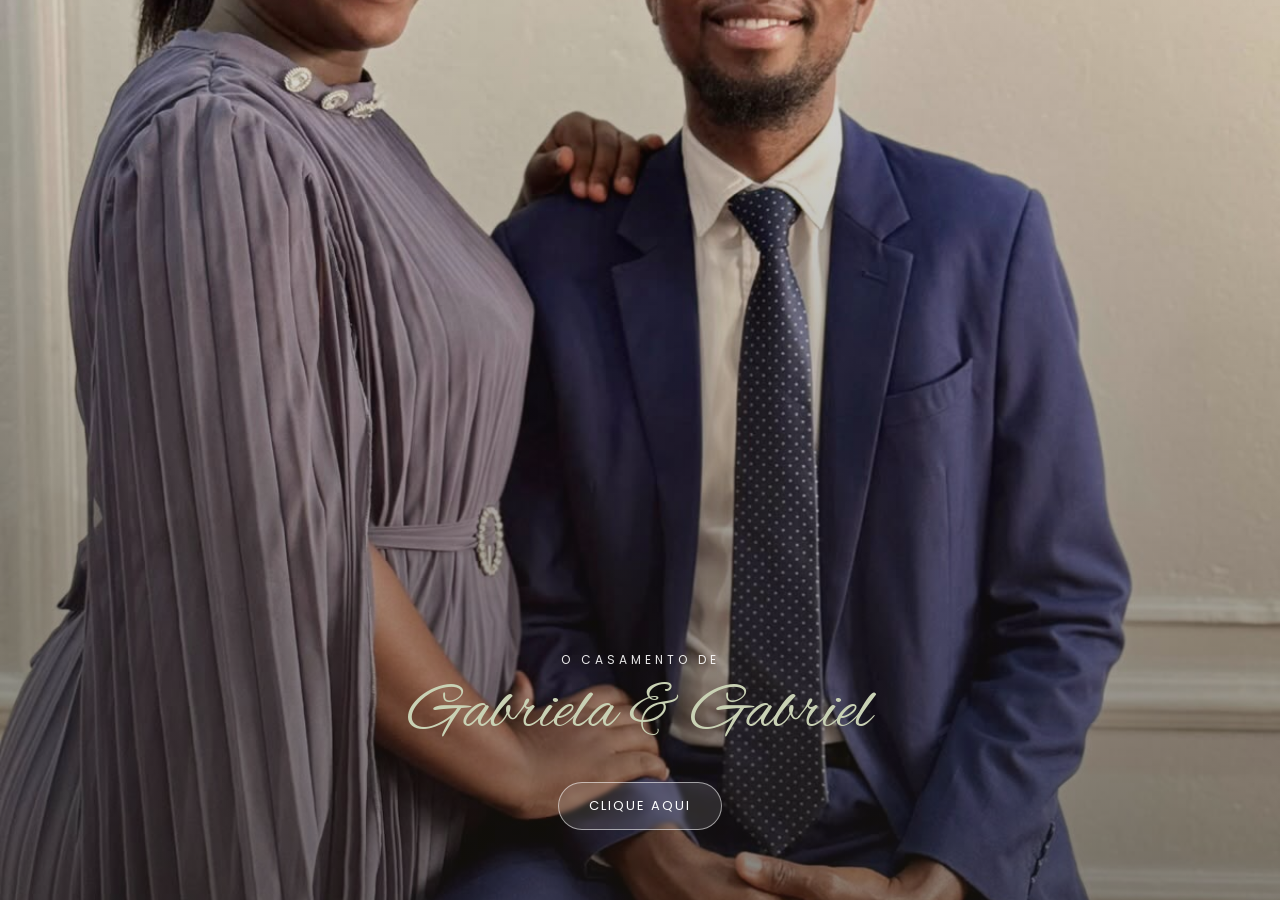
<file: Gabriel e Gabriela - Copia/index.html>
<!DOCTYPE html>
<html lang="pt-MZ">
<head>
<meta charset="UTF-8">
<meta name="viewport" content="width=device-width, initial-scale=1.0, viewport-fit=cover">
<title>O Casamento de Gabriela & Gabriel</title>
<link rel="preconnect" href="https://fonts.googleapis.com">
<link rel="preconnect" href="https://fonts.gstatic.com" crossorigin>
<link href="https://fonts.googleapis.com/css2?family=Cormorant+Garamond:ital,wght@0,300;0,400;0,500;1,400&family=Alex+Brush&family=Poppins:wght@200;300;400;500&display=swap" rel="stylesheet">
<link rel="stylesheet" href="Estilo/Style.css">
</head>
<body>

<!-- ===================== MUSIC ===================== -->
<!-- Substitua "musica.mp3" pelo ficheiro de música que vai colocar -->
<audio id="bgMusic" src="Musica/videoplayback.m4a" loop preload="auto"></audio>

<button id="musicToggle" aria-label="Ligar/desligar música">
  <svg viewBox="0 0 24 24"><path d="M12 3v10.55A4 4 0 1 0 14 17V7h4V3h-6z"/></svg>
</button>

<div class="story" id="story">

  <!-- ===================== COVER ===================== -->
  <section id="cover">
    <div>
      <div class="eyebrow">O Casamento de</div>
      <h1 class="script-names">Gabriela &amp; Gabriel</h1>
      <button id="enterBtn">CLIQUE AQUI</button>
    </div>
    <div class="scroll-hint"></div>
  </section>

   <!-- ===================== VERSÍCULO ===================== -->
  <section id="verse">
    <div class="reveal">
      <div class="rings">💍</div>
      <div class="script-title">Com o amor que Deus plantou em nossos corações, entendemos que:</div>
      <p>“Já não são dois, mas sim uma só carne. Portanto, o que Deus uniu, ninguém separe." </p>
      <div class="ref">Mateus 19:6</div>
    </div>
  </section>

  <!-- ===================== OS NOIVOS ===================== -->
  <section id="noivos">
    <div class="reveal">
      <div class="eyebrow-gold">Os Noivos</div>
      <div class="photo-oval">
        <img src="Imagens/2.jpeg" alt="Gabriela e Gabriel">
      </div>
      <div class="name-tag">
        <div class="script">Gabriela &amp; Gabriel</div>
      </div>
    </div>
  </section>

  <!-- ===================== PAIS ===================== -->
  <section id="pais">
    <div class="reveal">
      <div class="couple-name">Gabriela Tomásia Jane </div>
      <p class="parents">Filha de<br>Tomásia Ossemane<br>e<br>Selemane Ossemane <br><br><span style="font-style:italic;">Gabriel Mandlate(em memória)</span></br></p>

      <svg class="heart" viewBox="0 0 32 29" fill="none" stroke="currentColor" stroke-width="1.4">
        <path d="M16 27C6 20 2 14.5 2 9.5 2 5 5.2 2 9 2c2.6 0 4.7 1.4 7 4.3C18.3 3.4 20.4 2 23 2c3.8 0 7 3 7 7.5 0 5-4 10.5-14 17.5z"/>
      </svg>

      <div class="couple-name">Gabriel Mateus Simbine</div>
      <p class="parents">Filho de<br>Hermenegilda Massingue<br>e<br>Mateus Simbine</p>
    </div>
  </section>

   <!-- ===================== VERSÍCULO ===================== -->
  <section id="verse">
    <div class="reveal">
      <div class="rings">💍</div>
      <div class="script-title">Mensagem Especial...</div>
      <p>“Deus mudou o teu caminho ate juntares com o meu e guardou a tua vida separando-a para mim, para onde fores, irei, onde tu repousares. Repousarei.”</p>
      <div class="ref">Rute 1:16-18</div>
    </div>
  </section>
 
  <!-- ===================== CONVITE ===================== -->
  <section id="invite">
    <div class="reveal">
      <h2>E é com imensa alegria que <br>Gabriela e Gabriel</h2>
      <p>

            Vão dizer o tão esperado "SIM" e convidam você para testemunhar a sua união.
      </p>
    </div>
  </section>

  <!-- ===================== AGENDA ===================== -->
  <section id="agenda">
    <div class="reveal agenda-card">
      <div class="cal-icon">🗓️</div>
      <h3>Agenda</h3>
      <div class="agenda-date">Sábado, 12 de Dezembro, 2026</div>
      <div class="diamond">◆</div>

       <div class="agenda-row">
        <div class="label">Cerimónia Civil</div>
        <div class="time">8H00</div>
        <div class="venue">Igreja Embaixada de Cristo </div>
        <div class="addr">Avenida de Angola, 1824 Nr 1818, Maputo</div>
        <a class="map-btn" href="https://maps.app.goo.gl/y2jSxpCzgCUfzHaN7" target="_blank">📍 Ver Mapa</a>
      </div>

      <div class="agenda-row">
        <div class="label">Cerimónia Religiosa</div>
        <div class="time">9H00</div>
        <div class="venue">Igreja Embaixada de Cristo</div>
        <div class="addr">Avenida de Angola, 1824 Nr 1818, Maputo</div>
        <a class="map-btn" href="https://maps.app.goo.gl/y2jSxpCzgCUfzHaN7" target="_blank">📍 Ver Mapa</a>
      </div>

      <div class="agenda-row">
        <div class="arrow-divider">➚</div>
        <div class="label">Copo De Água</div>
        <div class="time">13H00</div>
        <div class="venue">Salão do Estádio Nacional do Zimpeto</div>
        <div class="addr">5HCG+Q26 Zimpeto, Maputo</div>
        <a class="map-btn" href="https://maps.app.goo.gl/d1FsE3V4FRQjmjED6" target="_blank">📍 Ver Mapa</a>
      </div>
    </div>
  </section>

  <section class="crono" id="cronograma" aria-labelledby="crono-titulo"> 
    <h2 class="crono__titulo" id="crono-titulo">Cronograma</h2> 
    <p class="crono__sub">Como será o nosso grande dia</p> 
    <ol class="crono__lista"> <li class="crono__item"> 
      <span class="crono__hora">08:30</span> <span class="crono__icone" aria-hidden="true">📜</span> 
      <span class="crono__texto">Casamento civil</span> </li> <li class="crono__item"> <span class="crono__hora">09:00</span> <span class="crono__icone" aria-hidden="true">⛪</span> <span class="crono__texto">Cerimónia religiosa</span> </li> <li class="crono__item"> <span class="crono__hora">12:00</span> <span class="crono__icone" aria-hidden="true">📸</span> <span class="crono__texto">Chegada dos noivos ao salão para fotos</span> </li> <li class="crono__item"> <span class="crono__hora">13:00</span> <span class="crono__icone" aria-hidden="true">🍽️</span> <span class="crono__texto">Início do almoço</span> </li> <li class="crono__item"> <span class="crono__hora">22:00</span> <span class="crono__icone" aria-hidden="true">🥂</span> <span class="crono__texto">Saída do salão</span> </li> </ol> </section>


  <!-- ===================== AMIGOS E FAMÍLIA ===================== -->
  <section id="amigos">
    <div class="reveal">
      <div class="script">Amigos e Família</div>
      <p>
        Se recebeu este convite significa que é nosso convidado de honra
        e a sua presença é importante para nós. Por favor confirme a sua
        presença para melhor nos organizarmos.
      </p>
      <div class="arch-photo">
        <img src="Imagens/4.jpeg" alt="Gabriela e Gabriel">
      </div>
    </div>
  </section>

  <!-- ===================== CONTAGEM + RSVP ===================== -->
   
   
  <section id="contagem">
    <div class="reveal">
      <div class="timer" id="timer">
        
        <div class="box"><div class="num" id="cd-dias">00</div><div class="lbl">Dias</div></div>
        <div class="box"><div class="num" id="cd-horas">00</div><div class="lbl">Horas</div></div>
        <div class="box"><div class="num" id="cd-min">00</div><div class="lbl">Minutos</div></div>
        <div class="box"><div class="num" id="cd-seg">00</div><div class="lbl">Segundos</div></div>
      </div>
    </div>
  </section>

  <!-- ===================== RSVP ===================== -->
  

  <!-- ===================== PRESENTE ===================== -->
    <section id="mensagens" class="section alt last">
    <div class="section-inner reveal narrow">
      <span class="icon-circle">&#10084;</span>
      <p class="verse small">"Cada segundo que passa nos aproxima desse dia especial"</p>
      <p class="script-sign">Gabriela &amp; Gabriel</p>

      <div class="sep-dot"><span></span><i></i><span></span></div>

      <span class="icon-circle">&#128172;</span>
      <h2 class="script-title">Mensagens dos Convidados</h2>

      <div class="messages-wall" id="messagesWall"></div>

      <form id="messageForm" class="message-form">
        <textarea id="novaMensagem" rows="3" placeholder="Deixe uma mensagem de carinho para o casal..." required></textarea>
        <input type="text" id="autorMensagem" placeholder="O teu nome" required>
        <button type="submit" class="submit-btn small">Enviar Mensagem</button>
      </form>

      <p class="final-thanks"> &#10084;Gabriela &amp; Gabriel</p>
    </div>
  </section>
  

  <!-- ===================== VERSÍCULO 2 ===================== -->
  <section id="verse2">
    <div class="reveal">
      <div class="script-title">O amor nos encontrou. O sim nos uniu.<br> A vida nos espera</div>
      <p>"Quem encontra uma esposa ,encontra a felicidade e recebe a benevolência do Senhor."</p>
      <div class="ref">Provérbios 18:22</div>
    </div>
  </section>

  <!-- ===================== GALERIA ===================== -->
  <section id="galeria">
    <div class="reveal">
      <div class="eyebrow-gold">Galeria</div>
      <div class="gallery-grid">
        <img src="Imagens/5.jpeg" alt="">
        <img src="Imagens/7.jpeg" alt="">
        <img class="tall" src="Imagens/1.jpeg" alt="">
        <img src="Imagens/2.jpeg" alt="">
        <img src="Imagens/3.jpeg" alt="">
        <img class="tall" src="Imagens/4.jpeg" alt="">
        <img src="Imagens/6.jpeg" alt="">
      </div>
    </div>
  </section>

  <!-- ===================== ENCERRAMENTO ===================== -->
  <section id="closing">
    <div class="reveal">
      <p>Estamos ansiosos para recebê-lo(a) no dia do nosso casamento!</p>
    </div>
  </section>

  <section id="rsvp">
    <div class="reveal">
      <div class="script-title">R.S.V.P.</div>
      <form id="rsvpForm">
        <div class="form-field">
          <label for="nome">Nome e Apelido *</label>
          <input type="text" id="nome" name="nome" placeholder="Ex.: António João" required>
        </div>
        <div class="form-field">
          <label for="nomeAc">Nome do(a) Acompanhante *</label>
          <input type="text" id="nomeAc" name="nomeAc" placeholder="Ex.: António Vicente" required>
        </div>
        <div class="form-field">
          <label for="celular">Celular *</label>
          <input type="tel" id="celular" name="celular" placeholder="Ex.: +258 834966519" required>
        </div>
        <div class="form-field">
          <label for="presenca">Estará presente? *</label>
          <select id="presenca" name="presenca" required>
            <option value="sim">Sim, estarei. (Yes, I'll be there)</option>
            <option value="nao">Não poderei ir. (No, I can't make it)</option>
          </select>
        </div>
        <div class="form-field">
          <label for="mensagem">Por favor, escreva aqui as suas felicitações pela nossa união.</label>
          <textarea id="mensagem" name="mensagem"></textarea>
        </div>
        <button type="submit" id="submitBtn">Submeter</button>
        <div class="rsvp-msg" id="rsvpMsg">Obrigado! A sua confirmação foi recebida. 💛</div>
      </form>
    </div>
    
  </section>

  <!-- ===================== RODAPÉ ===================== -->
  <section id="footer">
    <div class="reveal">
      <div class="script">Gabriela &amp; Gabriel</div>
      <p>A vossa presença é o maior presente que podemos receber.<br>Contamos convosco para celebrar este dia único.</p>
      <p style="font-weight:bold; font-size:20pt;">CONVITE NÃO EXTENSIVO  A CRIANÇAS</p>
      <div class="small">12 · 12 · 2026</div>
    </div>
  </section>

</div>

<!-- ===================== NAV INFERIOR ===================== -->
<nav id="bottomNav">
  <a href="#cover" class="nav-link active" aria-label="Início">
    <svg viewBox="0 0 24 24"><path d="M12 2 2 9v13h7v-7h6v7h7V9z"/></svg>
  </a>
  <a href="#noivos" class="nav-link" aria-label="Os Noivos">
    <svg viewBox="0 0 24 24"><path d="M16 11c1.7 0 3-1.3 3-3s-1.3-3-3-3-3 1.3-3 3 1.3 3 3 3zm-8 0c1.7 0 3-1.3 3-3S9.7 5 8 5 5 6.3 5 8s1.3 3 3 3zm0 2c-2.3 0-7 1.2-7 3.5V19h9v-2.5c0-.9.3-1.7.8-2.4C9.7 13.4 8.6 13 8 13zm8 0c-.6 0-1.7.4-2.8 1.1.5.7.8 1.5.8 2.4V19h7v-2.5c0-2.3-4.7-3.5-5-3.5z"/></svg>
  </a>
  <a href="#agenda" class="nav-link" aria-label="Agenda">
    <svg viewBox="0 0 24 24"><path d="M19 4h-1V2h-2v2H8V2H6v2H5a2 2 0 0 0-2 2v14a2 2 0 0 0 2 2h14a2 2 0 0 0 2-2V6a2 2 0 0 0-2-2zm0 16H5V10h14z"/></svg>
  </a>
   <a href="#rsvp" class="nav-link" aria-label="RSVP">
    <svg viewBox="0 0 24 24"><path d="M20 4H4a2 2 0 0 0-2 2v12a2 2 0 0 0 2 2h16a2 2 0 0 0 2-2V6a2 2 0 0 0-2-2zm0 4-8 5-8-5V6l8 5 8-5z"/></svg>
  </a>
  
  <a href="#galeria" class="nav-link" aria-label="Galeria">
    <svg viewBox="0 0 24 24"><path d="M21 19V5a2 2 0 0 0-2-2H5a2 2 0 0 0-2 2v14a2 2 0 0 0 2 2h14a2 2 0 0 0 2-2zM8.5 13.5l2.5 3 3.5-4.5 4.5 6H5z"/></svg>
  </a>
 
</nav>

<script src="Javascript/Script.js"></script>

</body>
</html>
</file>
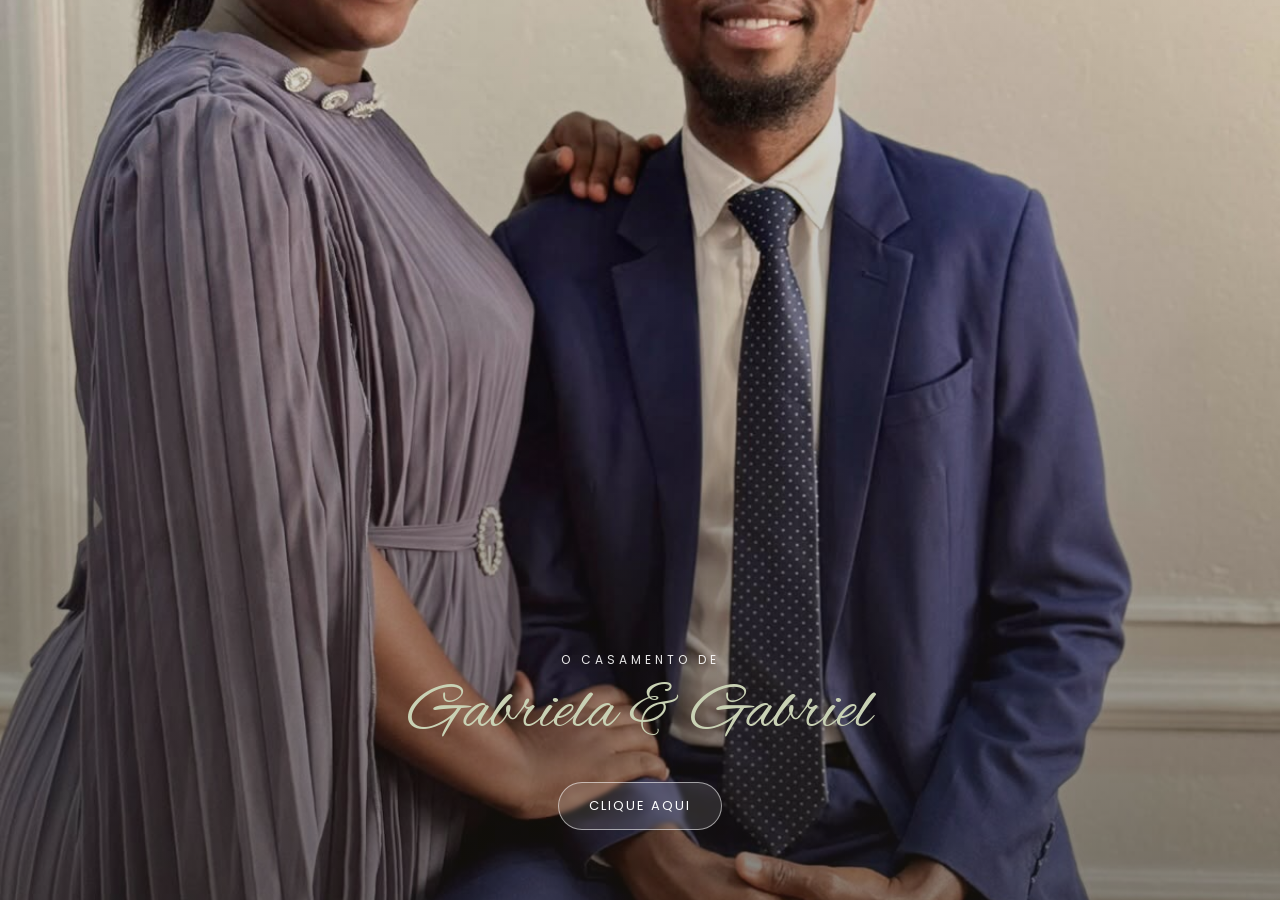
<file: Gabriel e Gabriela/index.html>
<!DOCTYPE html>
<html lang="pt-MZ">
<head>
<meta charset="UTF-8">
<meta name="viewport" content="width=device-width, initial-scale=1.0, viewport-fit=cover">
<title>O Casamento de Gabriela & Gabriel</title>
<link rel="preconnect" href="https://fonts.googleapis.com">
<link rel="preconnect" href="https://fonts.gstatic.com" crossorigin>
<link href="https://fonts.googleapis.com/css2?family=Cormorant+Garamond:ital,wght@0,300;0,400;0,500;1,400&family=Alex+Brush&family=Poppins:wght@200;300;400;500&display=swap" rel="stylesheet">
<link rel="stylesheet" href="Estilo/Style.css">
</head>
<body>

<!-- ===================== MUSIC ===================== -->
<!-- Substitua "musica.mp3" pelo ficheiro de música que vai colocar -->
<audio id="bgMusic" src="Musica/videoplayback.m4a" loop preload="auto"></audio>

<button id="musicToggle" aria-label="Ligar/desligar música">
  <svg viewBox="0 0 24 24"><path d="M12 3v10.55A4 4 0 1 0 14 17V7h4V3h-6z"/></svg>
</button>

<div class="story" id="story">

  <!-- ===================== COVER ===================== -->
  <section id="cover">
    <div>
      <div class="eyebrow">O Casamento de</div>
      <h1 class="script-names">Gabriela &amp; Gabriel</h1>
      <button id="enterBtn">CLIQUE AQUI</button>
    </div>
    <div class="scroll-hint"></div>
  </section>

   <!-- ===================== VERSÍCULO ===================== -->
  <section id="verse">
    <div class="reveal">
      <div class="rings">💍</div>
      <div class="script-title">Com o amor que Deus plantou em nossos corações, entendemos que:</div>
      <p>“Já não são dois, mas sim uma só carne. Portanto, o que Deus uniu, ninguém separe." </p>
      <div class="ref">Mateus 19:6</div>
    </div>
  </section>

  <!-- ===================== OS NOIVOS ===================== -->
  <section id="noivos">
    <div class="reveal">
      <div class="eyebrow-gold">Os Noivos</div>
      <div class="photo-oval">
        <img src="Imagens/2.jpeg" alt="Gabriela e Gabriel">
      </div>
      <div class="name-tag">
        <div class="script">Gabriela &amp; Gabriel</div>
      </div>
    </div>
  </section>

  <!-- ===================== PAIS ===================== -->
  <section id="pais">
    <div class="reveal">
      <div class="couple-name">Gabriela Tomásia Jane </div>
      <p class="parents">Filha de<br>Tomásia Ossemane<br>e<br>Selemane Ossemane <br><br> <span style="font-style:italic;">Gabriel Mandlate(em memória)</span></br></p>

      <svg class="heart" viewBox="0 0 32 29" fill="none" stroke="currentColor" stroke-width="1.4">
        <path d="M16 27C6 20 2 14.5 2 9.5 2 5 5.2 2 9 2c2.6 0 4.7 1.4 7 4.3C18.3 3.4 20.4 2 23 2c3.8 0 7 3 7 7.5 0 5-4 10.5-14 17.5z"/>
      </svg>

      <div class="couple-name">Gabriel Mateus Simbine</div>
      <p class="parents">Filho de<br>Hermenegilda Massingue<br>e<br>Mateus Simbine</p>
    </div>
  </section>

   <!-- ===================== VERSÍCULO ===================== -->
  <section id="verse">
    <div class="reveal">
      <div class="rings">💍</div>
      <div class="script-title">Mensagem Especial...</div>
      <p>“Deus mudou o teu caminho ate juntares com o meu e guardou a tua vida separando-a para mim, para onde fores, irei, onde tu repousares. Repousarei.”</p>
      <div class="ref">Rute 1:16-18</div>
    </div>
  </section>
 
  <!-- ===================== CONVITE ===================== -->
  <section id="invite">
    <div class="reveal">
      <h2>E é com imensa alegria que<br>Gabriela e Gabriel</h2>
      <p>

            Vão dizer o tão esperado "SIM" e convidam você para testemunhar a sua união.
      </p>
    </div>
  </section>

  <!-- ===================== AGENDA ===================== -->
  <section id="agenda">
    <div class="reveal agenda-card">
      <div class="cal-icon">🗓️</div>
      <h3>Agenda</h3>
      <div class="agenda-date">Sábado, 12 de Dezembro, 2026</div>
      <div class="diamond">◆</div>

       <div class="agenda-row">
        <div class="label">Cerimónia Civil</div>
        <div class="time">8H00</div>
        <div class="venue">Igreja Embaixada de Cristo </div>
        <div class="addr">Avenida de Angola, 1824 Nr 1818, Maputo</div>
        <a class="map-btn" href="https://maps.app.goo.gl/y2jSxpCzgCUfzHaN7" target="_blank">📍 Ver Mapa</a>
      </div>

      <div class="agenda-row">
        <div class="label">Cerimónia Religiosa</div>
        <div class="time">9H00</div>
        <div class="venue">Igreja Embaixada de Cristo</div>
        <div class="addr">Avenida de Angola, 1824 Nr 1818, Maputo</div>
        <a class="map-btn" href="https://maps.app.goo.gl/y2jSxpCzgCUfzHaN7" target="_blank">📍 Ver Mapa</a>
      </div>

      <div class="agenda-row">
        <div class="arrow-divider">➚</div>
        <div class="label">Copo De Água</div>
        <div class="time">13H00</div>
        <div class="venue">Salão do Estádio Nacional do Zimpeto</div>
        <div class="addr">5HCG+Q26 Zimpeto, Maputo</div>
        <a class="map-btn" href="https://maps.app.goo.gl/d1FsE3V4FRQjmjED6" target="_blank">📍 Ver Mapa</a>
      </div>
    </div>
  </section>
  <section class="crono" id="cronograma" aria-labelledby="crono-titulo"> 
    <h2 class="crono__titulo" id="crono-titulo">Cronograma</h2> 
    <p class="crono__sub">Como será o nosso grande dia</p> 
    <ol class="crono__lista"> <li class="crono__item"> 
      <span class="crono__hora">08:30</span> <span class="crono__icone" aria-hidden="true">📜</span> 
      <span class="crono__texto">Casamento civil</span> </li> <li class="crono__item"> <span class="crono__hora">09:00</span> <span class="crono__icone" aria-hidden="true">⛪</span> <span class="crono__texto">Cerimónia religiosa</span> </li> <li class="crono__item"> <span class="crono__hora">12:00</span> <span class="crono__icone" aria-hidden="true">📸</span> <span class="crono__texto">Chegada dos noivos ao salão para fotos</span> </li> <li class="crono__item"> <span class="crono__hora">13:00</span> <span class="crono__icone" aria-hidden="true">🍽️</span> <span class="crono__texto">Início do almoço</span> </li> <li class="crono__item"> <span class="crono__hora">22:00</span> <span class="crono__icone" aria-hidden="true">🥂</span> <span class="crono__texto">Saída do salão</span> </li> </ol> </section>

  <!-- ===================== AMIGOS E FAMÍLIA ===================== -->
  <section id="amigos">
    <div class="reveal">
      <div class="script">Amigos e Família</div>
      <p>
        Se recebeu este convite significa que é nosso convidado de honra
        e a sua presença é importante para nós. Por favor confirme a sua
        presença para melhor nos organizarmos.
      </p>
      <div class="arch-photo">
        <img src="Imagens/4.jpeg" alt="Gabriela e Gabriel">
      </div>
    </div>
  </section>

  <!-- ===================== CONTAGEM + RSVP ===================== -->
   
   
  <section id="contagem">
    <div class="reveal">
      <div class="timer" id="timer">
        
        <div class="box"><div class="num" id="cd-dias">00</div><div class="lbl">Dias</div></div>
        <div class="box"><div class="num" id="cd-horas">00</div><div class="lbl">Horas</div></div>
        <div class="box"><div class="num" id="cd-min">00</div><div class="lbl">Minutos</div></div>
        <div class="box"><div class="num" id="cd-seg">00</div><div class="lbl">Segundos</div></div>
      </div>
    </div>
  </section>

  <!-- ===================== RSVP ===================== -->
  

  <!-- ===================== PRESENTE ===================== -->
    <section id="mensagens" class="section alt last">
    <div class="section-inner reveal narrow">
      <span class="icon-circle">&#10084;</span>
      <p class="verse small">"Cada segundo que passa nos aproxima desse dia especial"</p>
      <p class="script-sign">Gabriela &amp; Gabriel</p>

      <div class="sep-dot"><span></span><i></i><span></span></div>

      <span class="icon-circle">&#128172;</span>
      <h2 class="script-title">Mensagens dos Convidados</h2>

      <div class="messages-wall" id="messagesWall"></div>

      <form id="messageForm" class="message-form">
        <textarea id="novaMensagem" rows="3" placeholder="Deixe uma mensagem de carinho para o casal..." required></textarea>
        <input type="text" id="autorMensagem" placeholder="O teu nome" required>
        <button type="submit" class="submit-btn small">Enviar Mensagem</button>
      </form>

      <p class="final-thanks"> &#10084;Gabriela &amp; Gabriel</p>
    </div>
  </section>
  

  <!-- ===================== VERSÍCULO 2 ===================== -->
  <section id="verse2">
    <div class="reveal">
      <div class="script-title">O amor nos encontrou. O sim nos uniu.<br> A vida nos espera</div>
      <p>"Quem encontra uma esposa ,encontra a felicidade e recebe a benevolência do Senhor."</p>
      <div class="ref">Provérbios 18:22</div>
    </div>
  </section>

  <!-- ===================== GALERIA ===================== -->
  <section id="galeria">
    <div class="reveal">
      <div class="eyebrow-gold">Galeria</div>
      <div class="gallery-grid">
        <img src="Imagens/5.jpeg" alt="">
        <img src="Imagens/7.jpeg" alt="">
        <img class="tall" src="Imagens/1.jpeg" alt="">
        <img src="Imagens/2.jpeg" alt="">
        <img src="Imagens/3.jpeg" alt="">
        <img class="tall" src="Imagens/4.jpeg" alt="">
        <img src="Imagens/6.jpeg" alt="">
      </div>
    </div>
  </section>

  <!-- ===================== ENCERRAMENTO ===================== -->
  <section id="closing">
    <div class="reveal">
      <p>Estamos ansiosos para recebê-lo(a) no dia do nosso casamento!</p>
    </div>
  </section>

  <section id="rsvp">
    <div class="reveal">
      <div class="script-title">R.S.V.P.</div>
      <form id="rsvpForm">
        <div class="form-field">
          <label for="nome">Nome e Apelido *</label>
          <input type="text" id="nome" name="nome" placeholder="Ex.: António João" required>
        </div>
        <div class="form-field">
          <label for="celular">Celular *</label>
          <input type="tel" id="celular" name="celular" placeholder="Ex.: +258 834966519" required>
        </div>
        <div class="form-field">
          <label for="presenca">Estará presente? *</label>
          <select id="presenca" name="presenca" required>
            <option value="sim">Sim, estarei. (Yes, I'll be there)</option>
            <option value="nao">Não poderei ir. (No, I can't make it)</option>
          </select>
        </div>
        <div class="form-field">
          <label for="mensagem">Por favor, escreva aqui as suas felicitações pela nossa união.</label>
          <textarea id="mensagem" name="mensagem"></textarea>
        </div>
        <button type="submit" id="submitBtn">Submeter</button>
        <div class="rsvp-msg" id="rsvpMsg">Obrigado! A sua confirmação foi recebida. 💛</div>
      </form>
    </div>
    
  </section>

  <!-- ===================== RODAPÉ ===================== -->
  <section id="footer">
    <div class="reveal">
      <div class="script">Gabriela &amp; Gabriel</div>
      <p>A vossa presença é o maior presente que podemos receber.<br>Contamos convosco para celebrar este dia único.</p>
      <p style="font-weight:bold; font-size:20pt;">CONVITE NÃO EXTENSIVO  A CRIANÇAS</p>
      <div class="small">12 · 12 · 2026</div>
    </div>
  </section>

</div>

<!-- ===================== NAV INFERIOR ===================== -->
<nav id="bottomNav">
  <a href="#cover" class="nav-link active" aria-label="Início">
    <svg viewBox="0 0 24 24"><path d="M12 2 2 9v13h7v-7h6v7h7V9z"/></svg>
  </a>
  <a href="#noivos" class="nav-link" aria-label="Os Noivos">
    <svg viewBox="0 0 24 24"><path d="M16 11c1.7 0 3-1.3 3-3s-1.3-3-3-3-3 1.3-3 3 1.3 3 3 3zm-8 0c1.7 0 3-1.3 3-3S9.7 5 8 5 5 6.3 5 8s1.3 3 3 3zm0 2c-2.3 0-7 1.2-7 3.5V19h9v-2.5c0-.9.3-1.7.8-2.4C9.7 13.4 8.6 13 8 13zm8 0c-.6 0-1.7.4-2.8 1.1.5.7.8 1.5.8 2.4V19h7v-2.5c0-2.3-4.7-3.5-5-3.5z"/></svg>
  </a>
  <a href="#agenda" class="nav-link" aria-label="Agenda">
    <svg viewBox="0 0 24 24"><path d="M19 4h-1V2h-2v2H8V2H6v2H5a2 2 0 0 0-2 2v14a2 2 0 0 0 2 2h14a2 2 0 0 0 2-2V6a2 2 0 0 0-2-2zm0 16H5V10h14z"/></svg>
  </a>
   <a href="#rsvp" class="nav-link" aria-label="RSVP">
    <svg viewBox="0 0 24 24"><path d="M20 4H4a2 2 0 0 0-2 2v12a2 2 0 0 0 2 2h16a2 2 0 0 0 2-2V6a2 2 0 0 0-2-2zm0 4-8 5-8-5V6l8 5 8-5z"/></svg>
  </a>
  
  <a href="#galeria" class="nav-link" aria-label="Galeria">
    <svg viewBox="0 0 24 24"><path d="M21 19V5a2 2 0 0 0-2-2H5a2 2 0 0 0-2 2v14a2 2 0 0 0 2 2h14a2 2 0 0 0 2-2zM8.5 13.5l2.5 3 3.5-4.5 4.5 6H5z"/></svg>
  </a>
 
</nav>

<script src="Javascript/Script.js"></script>

</body>
</html>
</file>
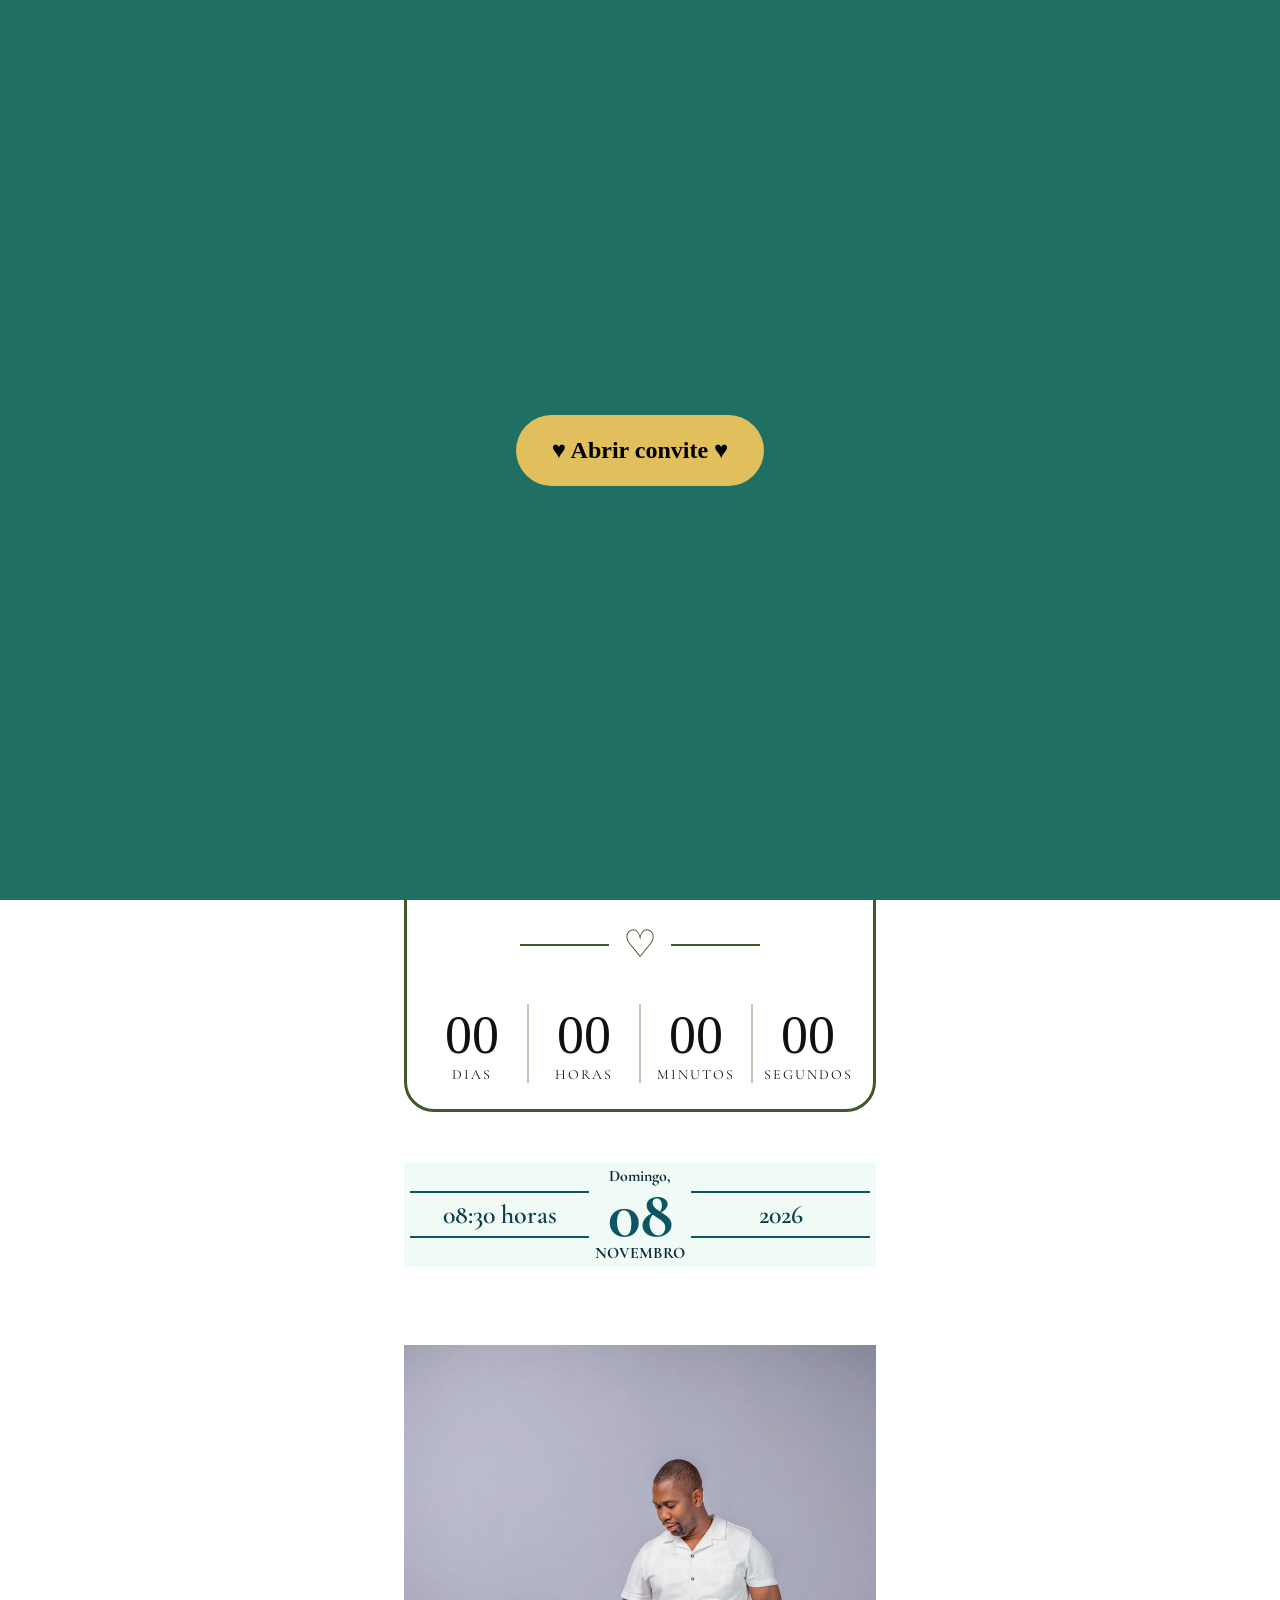
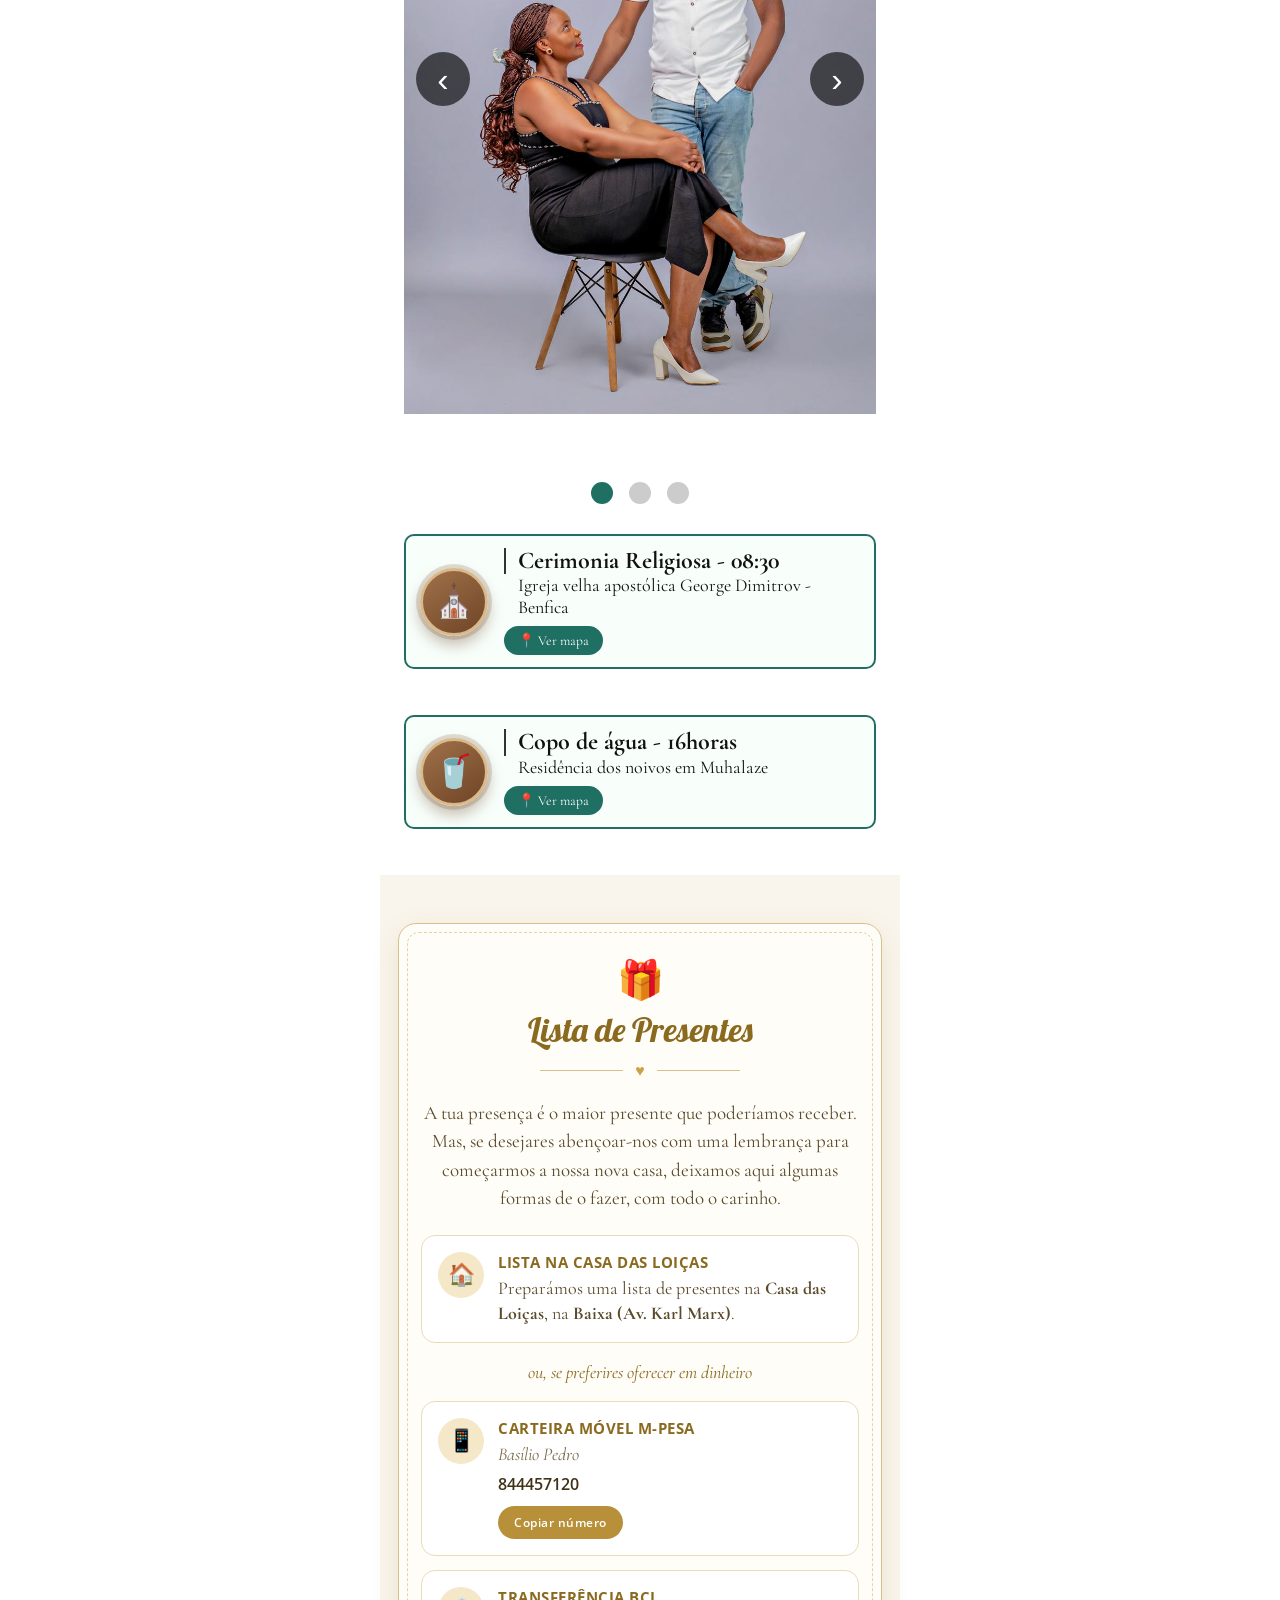
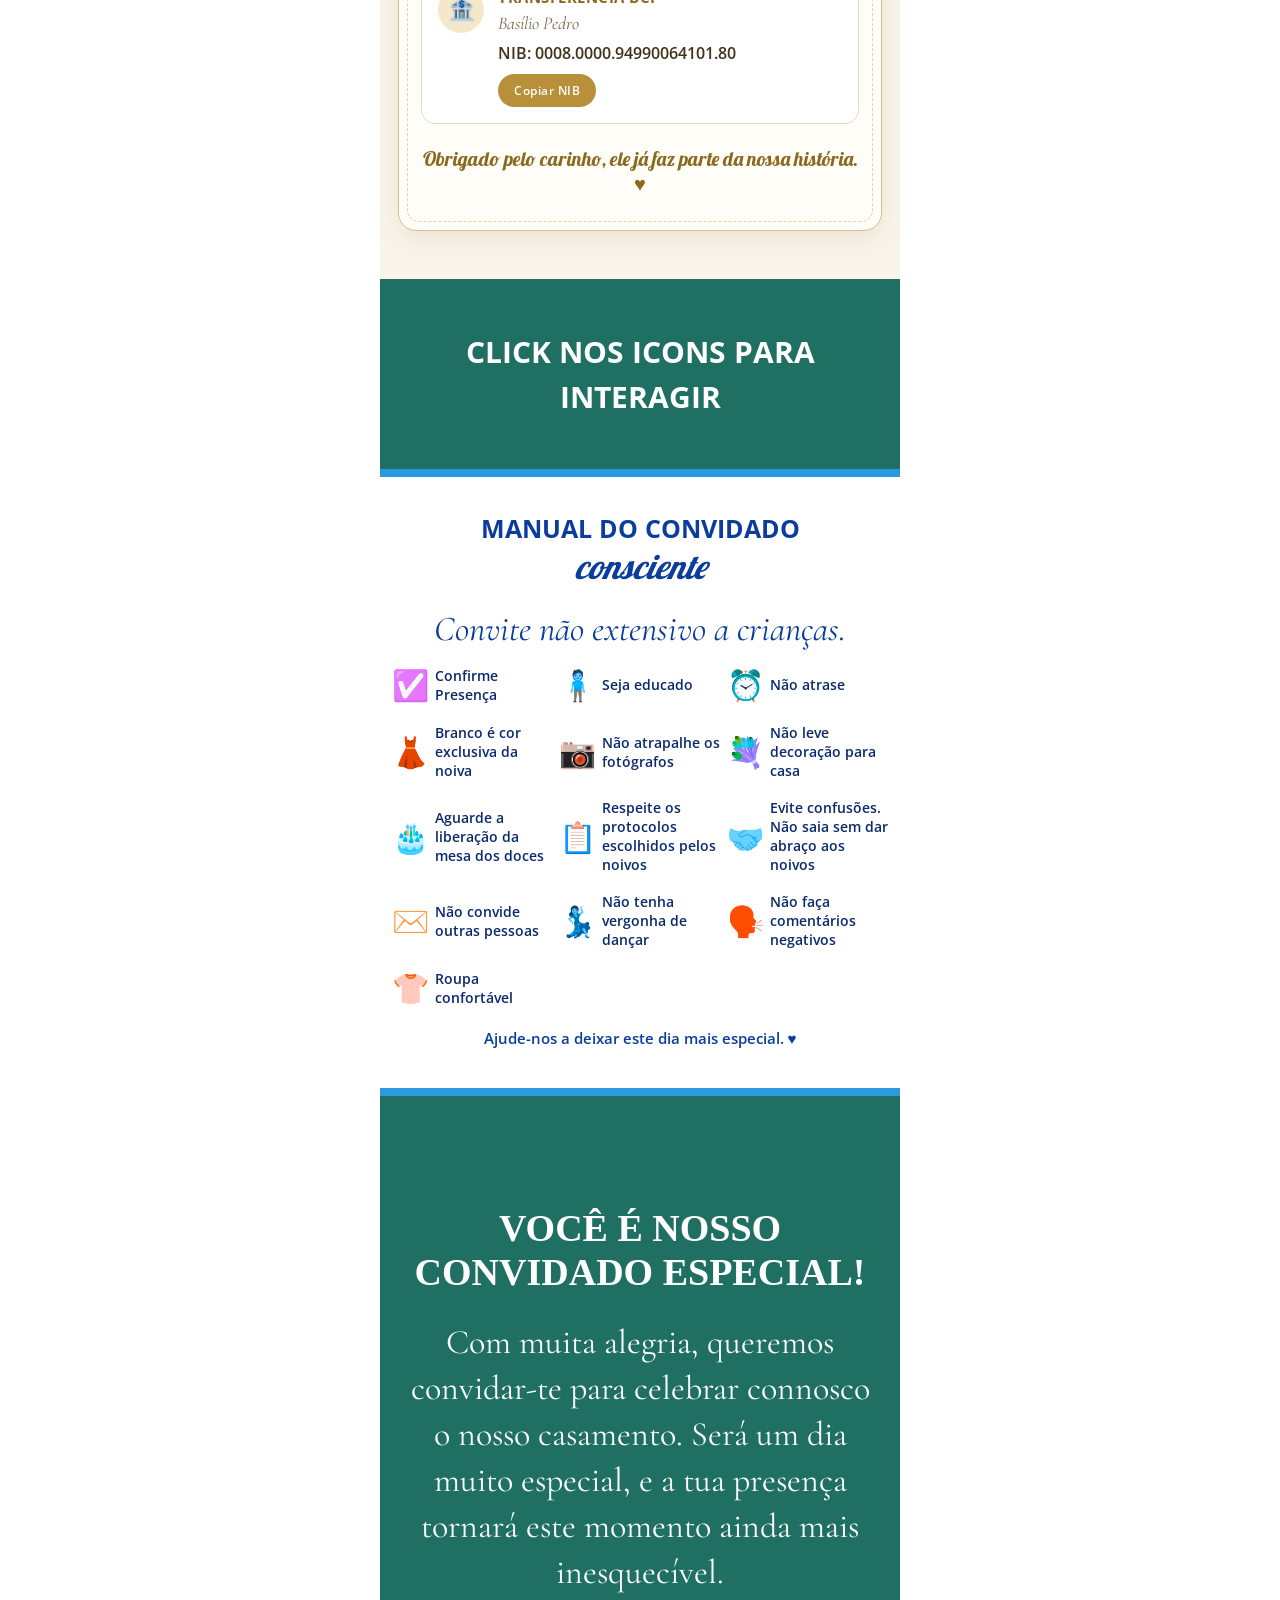
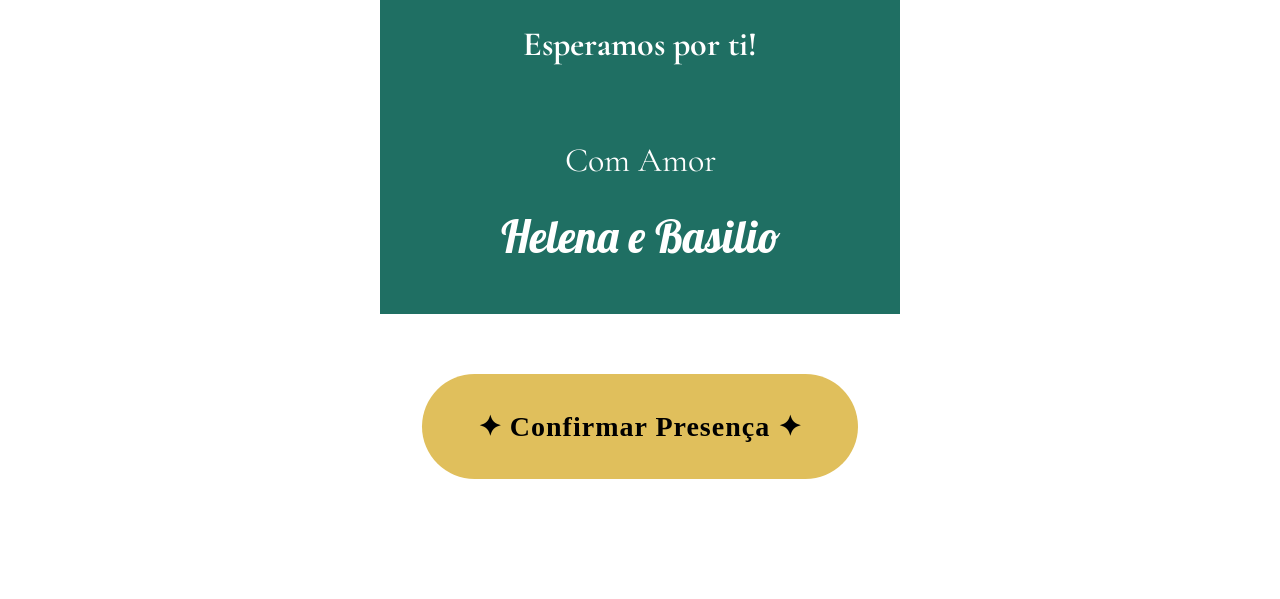
<file: Helena e Basilio domingo/index.html>
-<!DOCTYPE html>
<html lang="pt">
<head>
<meta charset="UTF-8">
<meta name="viewport" content="width=device-width, initial-scale=1">
<title>Helena & Basilio — Convite para cerimonia de xiguiana</title>
<link href="https://fonts.googleapis.com/css2?family=Cormorant+Garamond:wght@400;600&family=Lobster&family=Open+Sans:wght@600;700&display=swap" rel="stylesheet">
<link rel="stylesheet" href="Style.css/estilo.css">
</head>
<body>
<header><span>HB</span></header>

<div id="overlay"><button id="abrir">♥ Abrir convite ♥</button></div>
<audio id="musica" src="Musicas/videoplayback (1).m4a" loop preload="auto"></audio>
<button id="som" aria-label="Música">♪</button>

<main>
  <p class="versiculo">"Portanto deixará o homem o seu pai e a sua mãe, e apegar-se-á à sua mulher, e serão ambos uma carne." <b>(Gênesis 2 : 24)</b></p>
  <img class="capa" src="Imagens/33.jpeg" alt="Helena & Basilio">

  <section class="contagem">
    <h2>NOSSO PARA SEMPRE COMEÇA EM</h2>
    <div class="coracao"><i></i>♡<i></i></div>
    <div class="tempo">
      <div><strong id="d">00</strong><span>DIAS</span></div>
      <div><strong id="h">00</strong><span>HORAS</span></div>
      <div><strong id="m">00</strong><span>MINUTOS</span></div>
      <div><strong id="s">00</strong><span>SEGUNDOS</span></div>
    </div>
  </section>

  <div class="data">
    <span class="lado">08:30 horas</span>
    <span class="centro"><small>Domingo,</small><b>08</b><small>NOVEMBRO</small></span>
    <span class="lado">2026</span>
  </div>

  <div class="carrossel">
    <div class="slides">
      <img src="Imagens/1.jpeg" alt="Helena & Basilio">
      <img src="Imagens/2.jpeg" alt="Helena & Basilio">
      <img src="Imagens/3.jpeg" alt="Helena & Basilio">
       </div>
    <button class="seta esq">‹</button>
    <button class="seta dir">›</button>
  </div>

  <div class="pontos"><span class="on"></span><span></span><span></span></div>

  <section class="programa">
  <div class="item">
    <div class="ic">⛪</div>
    <div>
      <h3>Cerimonia Religiosa - 08:30</h3>
      <p>Igreja velha apostólica George Dimitrov - Benfica</p>
      <a class="btn-mapa" target="_blank" rel="noopener"
         href="https://maps.app.goo.gl/ATvewp25paxyXfb69">📍 Ver mapa</a>
    </div>
  </div>

  <div class="item">
    <div class="ic">🥤</div>
    <div>
      <h3>Copo de água - 16horas</h3>
      <p>Residência dos noivos em Muhalaze</p>
      <a class="btn-mapa" target="_blank" rel="noopener"
         href="https://maps.app.goo.gl/QyFuQLmx4Zamd8f98">📍 Ver mapa</a>
    </div>
  </div>
</section>
  <section class="presentes" id="presentes">
  <div class="presentes-caixa">
    <div class="presentes-icone">🎁</div>
    <h2>Lista de Presentes</h2>
    <div class="presentes-linha"><span>♥</span></div>

    <p class="presentes-texto">
      A tua presença é o maior presente que poderíamos receber. Mas, se desejares
      abençoar-nos com uma lembrança para começarmos a nossa nova casa, deixamos
      aqui algumas formas de o fazer, com todo o carinho.
    </p>

    <div class="presente-cartao">
      <div class="presente-ic">🏠</div>
      <div>
        <h3>Lista na Casa das Loiças</h3>
        <p>
          Preparámos uma lista de presentes na <b>Casa das Loiças</b>,
          na <b>Baixa (Av. Karl Marx)</b>.
        </p>
      </div>
    </div>

    <p class="presentes-ou">ou, se preferires oferecer em dinheiro</p>

    <div class="presente-cartao">
      <div class="presente-ic">📱</div>
      <div>
        <h3>Carteira móvel M-Pesa</h3>
        <p class="titular">Basílio Pedro</p>
        <p class="numero" id="mpesa">844457120</p>
        <button class="copiar" data-copiar="844457120">Copiar número</button>
      </div>
    </div>

    <div class="presente-cartao">
      <div class="presente-ic">🏦</div>
      <div>
        <h3>Transferência BCI</h3>
        <p class="titular">Basílio Pedro</p>
        <p class="numero" id="nib">NIB: 0008.0000.94990064101.80</p>
        <button class="copiar" data-copiar="000800009499006410180">Copiar NIB</button>
      </div>
    </div>

    <p class="presentes-final">Obrigado pelo carinho, ele já faz parte da nossa história. ♥</p>
  </div>
</section>

  <section class="verde manual">
    <h2>CLICK NOS ICONS PARA INTERAGIR</h2>
    <div class="cartao">
      <h3>MANUAL DO CONVIDADO <em>consciente</em></h3>
      <p class="sem-criancas" style="font-size: 35px;">Convite não extensivo a crianças.</p>
      <div class="grade" id="grade"></div>
      <p class="rodape">Ajude-nos a deixar este dia mais especial. ♥</p>
      <div id="dica"></div>
    </div>
  </section>

  <section class="verde convite">
    <h2>VOCÊ É NOSSO CONVIDADO ESPECIAL!</h2>
    <p>Com muita alegria, queremos convidar-te para celebrar connosco o nosso casamento. Será um dia muito especial, e a tua presença tornará este momento ainda mais inesquecível.</p>
    <p><b>Esperamos por ti!</b></p>
    <p class="amor">Com Amor</p>
    <p class="noivos">Helena e Basilio</p>
  </section>

  <div class="rsvp"><a id="confirmar" href="#" target="_blank">✦ Confirmar Presença ✦</a></div>
</main>
<script src="Js/js.js" ></script>
</body>
</html>
</file>
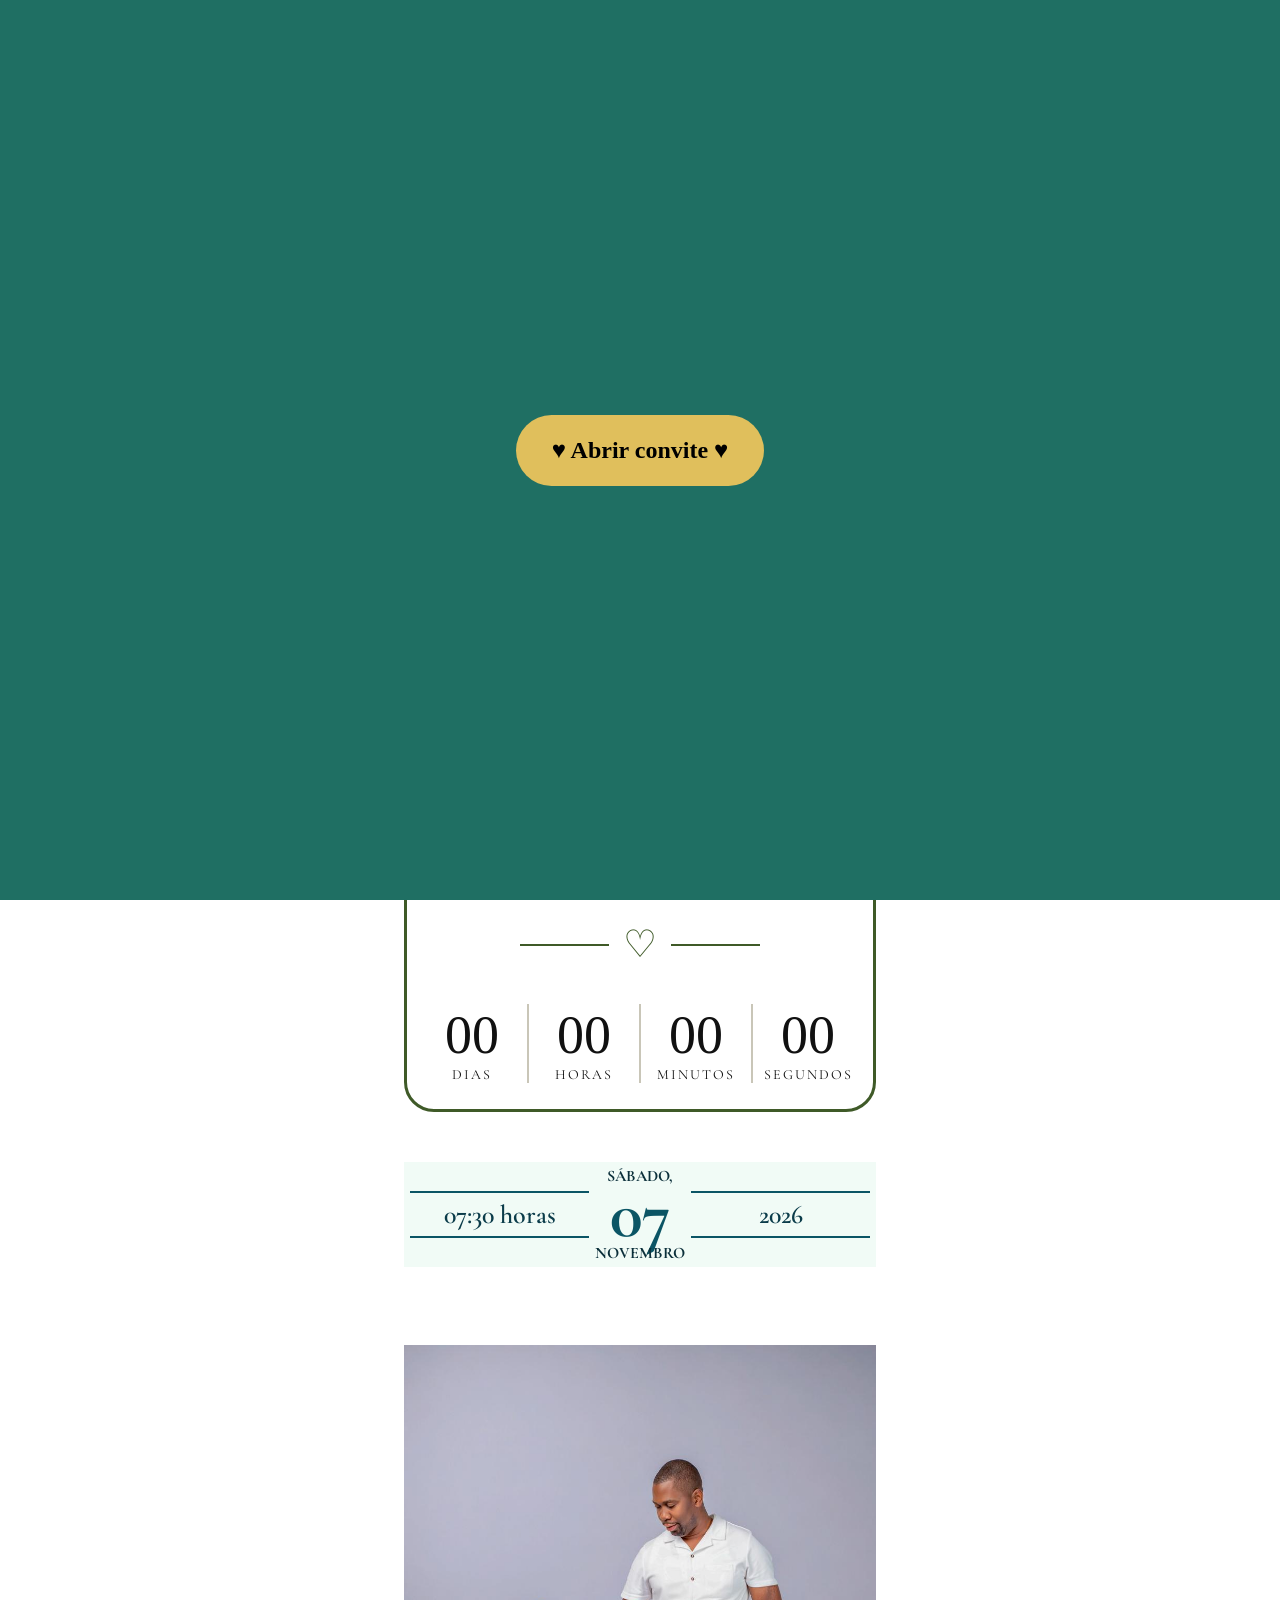
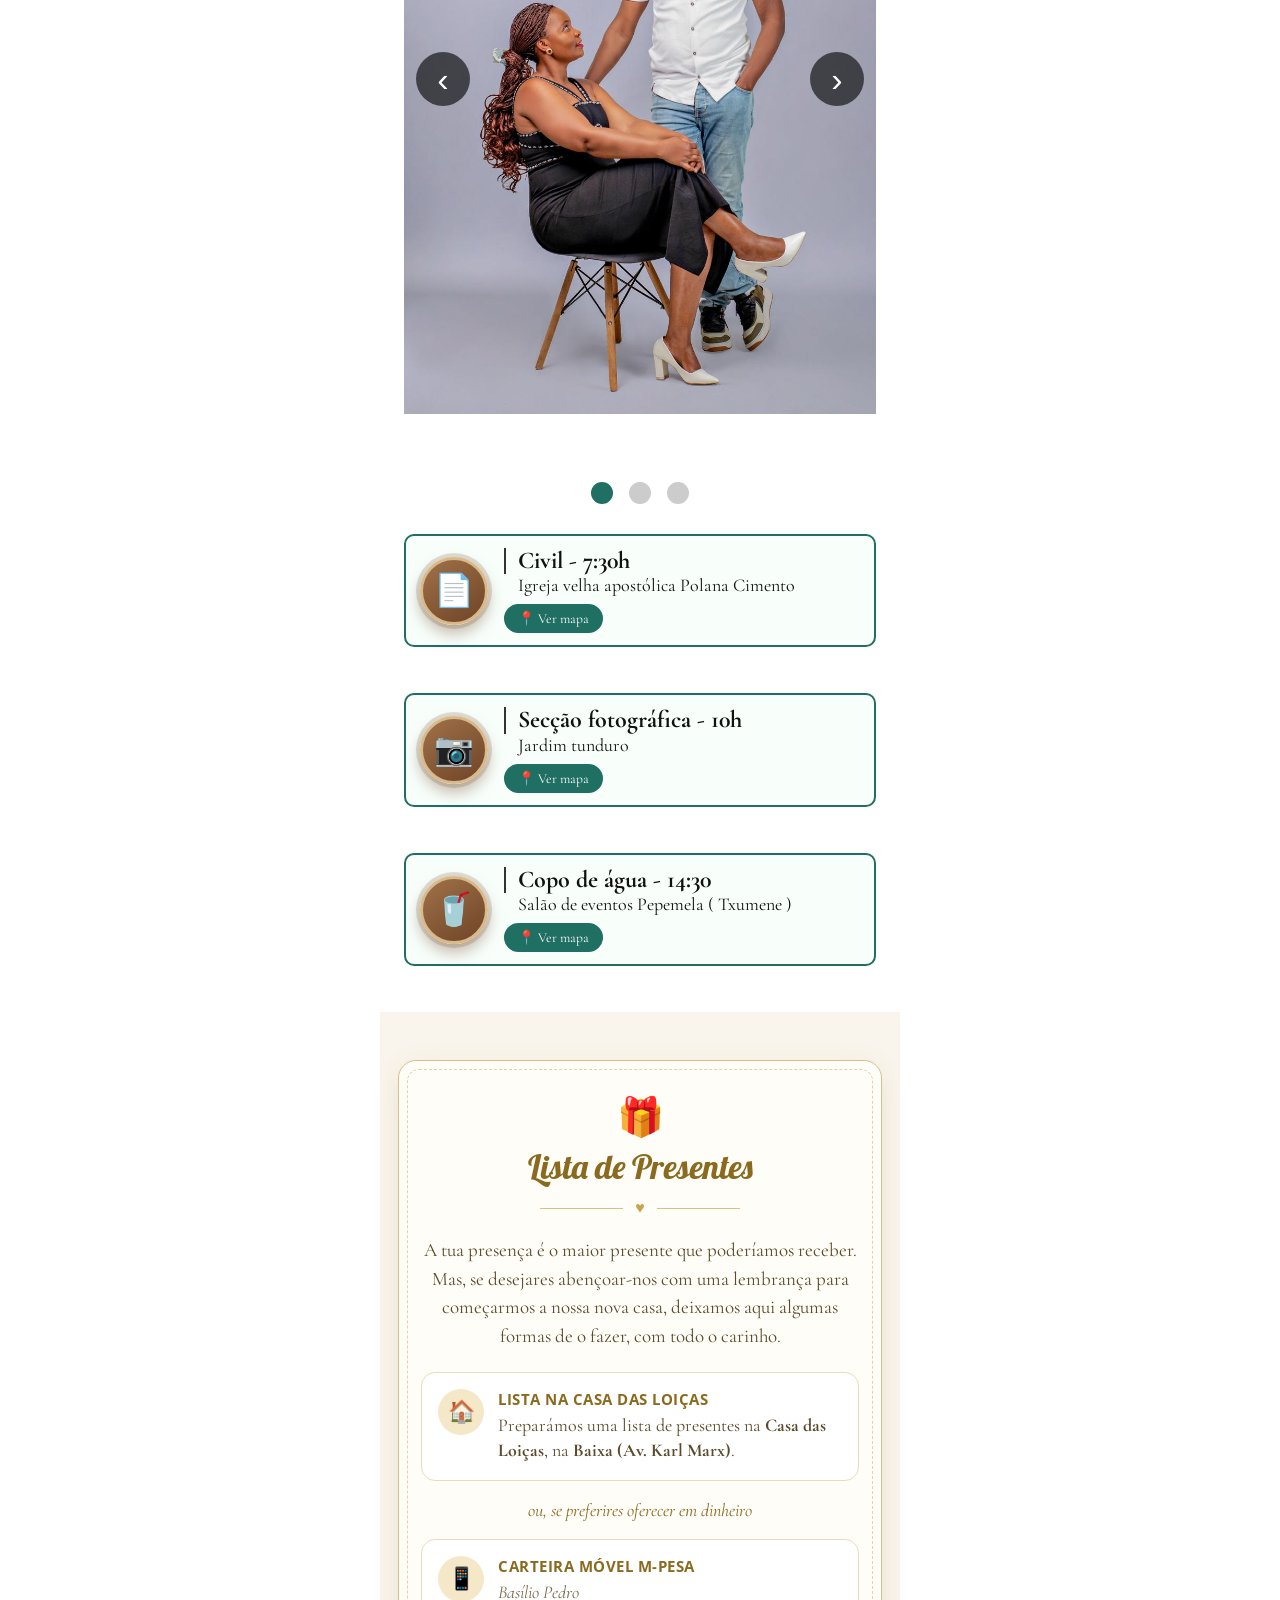
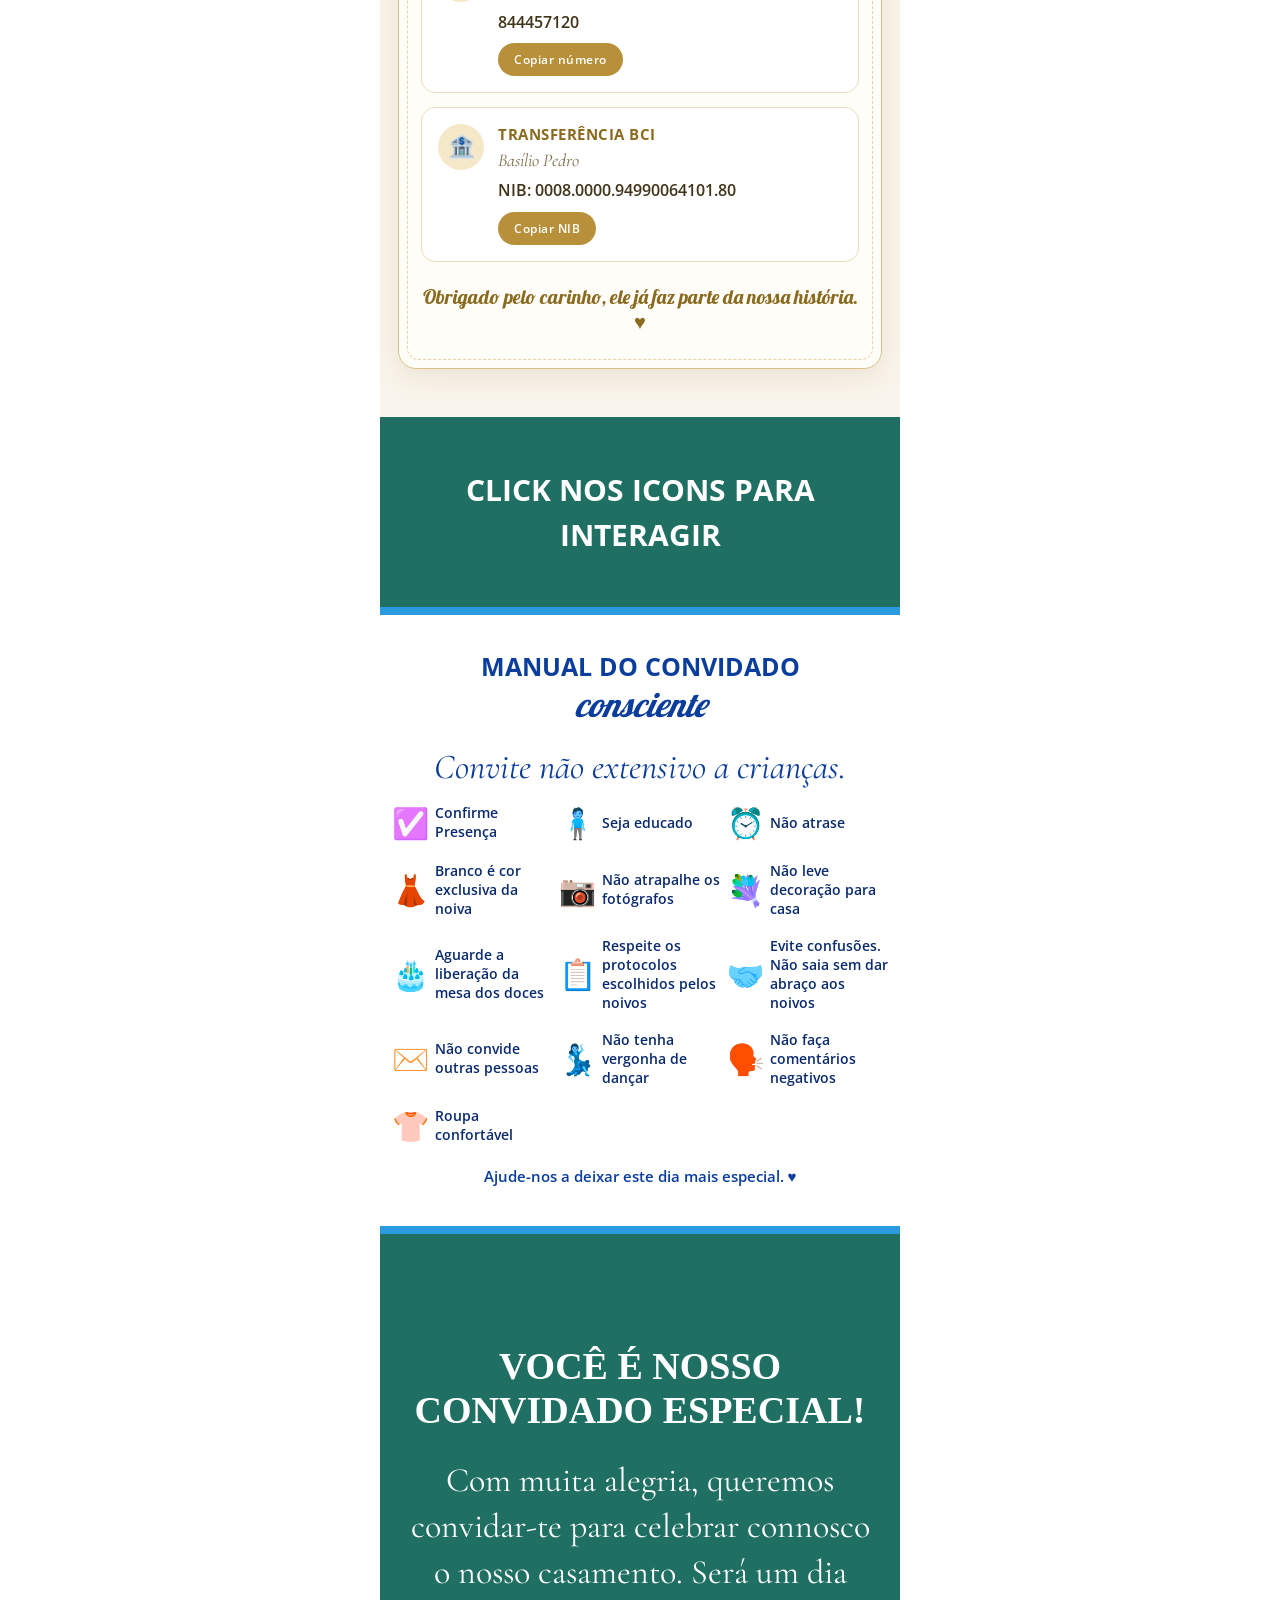
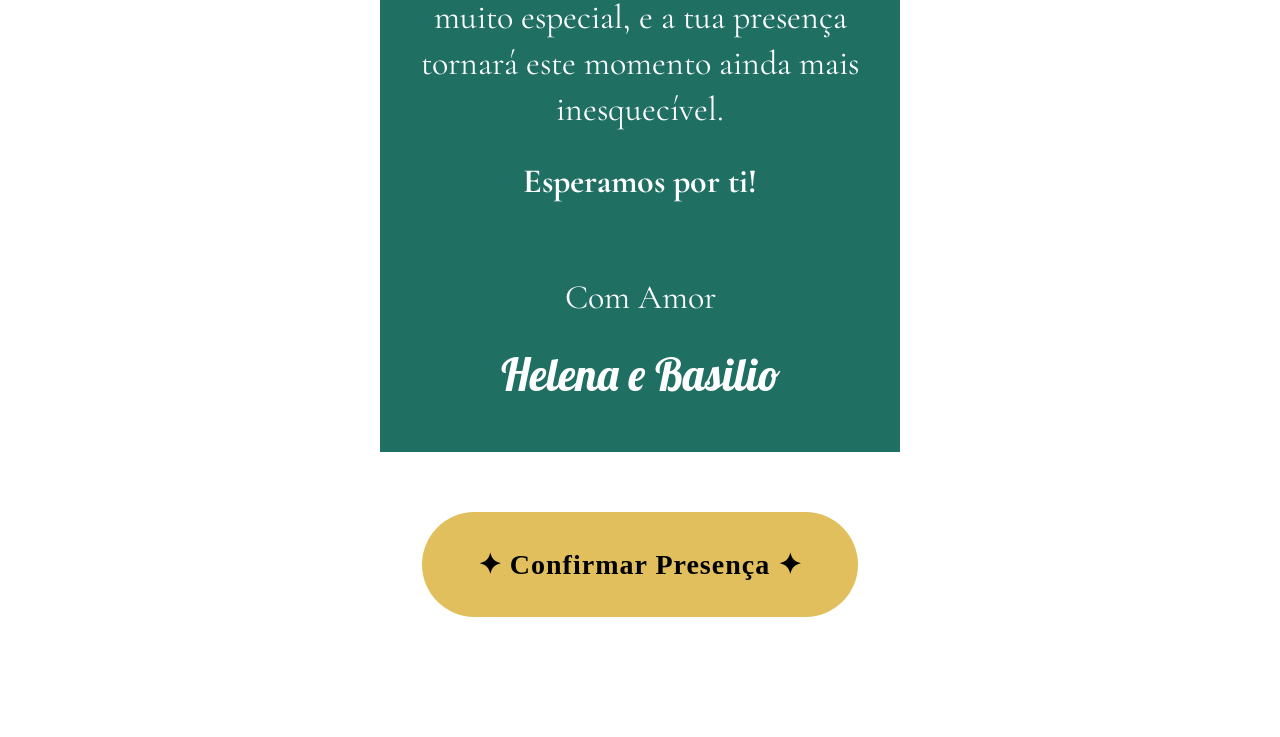
<file: Helena e Basilio/index.html>
-<!DOCTYPE html>
<html lang="pt">
<head>
<meta charset="UTF-8">
<meta name="viewport" content="width=device-width, initial-scale=1">
<title>Helena & Basilio — Convite de Casamento</title>
<link href="https://fonts.googleapis.com/css2?family=Cormorant+Garamond:wght@400;600&family=Lobster&family=Open+Sans:wght@600;700&display=swap" rel="stylesheet">
<link rel="stylesheet" href="Style.css/estilo.css">
</head>
<body>
<header><span>HB</span></header>

<div id="overlay"><button id="abrir">♥ Abrir convite ♥</button></div>
<audio id="musica" src="Musicas/videoplayback (1).m4a" loop preload="auto"></audio>
<button id="som" aria-label="Música">♪</button>

<main>
  <p class="versiculo">"Portanto deixará o homem o seu pai e a sua mãe, e apegar-se-á à sua mulher, e serão ambos uma carne." <b>(Gênesis 2 : 24)</b></p>
  <img class="capa" src="Imagens/33.jpeg" alt="Helena & Basilio">

  <section class="contagem">
    <h2>NOSSO PARA SEMPRE COMEÇA EM</h2>
    <div class="coracao"><i></i>♡<i></i></div>
    <div class="tempo">
      <div><strong id="d">00</strong><span>DIAS</span></div>
      <div><strong id="h">00</strong><span>HORAS</span></div>
      <div><strong id="m">00</strong><span>MINUTOS</span></div>
      <div><strong id="s">00</strong><span>SEGUNDOS</span></div>
    </div>
  </section>

  <div class="data">
    <span class="lado">07:30 horas</span>
    <span class="centro"><small>SÁBADO,</small><b>07</b><small>NOVEMBRO</small></span>
    <span class="lado">2026</span>
  </div>

  <div class="carrossel">
    <div class="slides">
      <img src="Imagens/1.jpeg" alt="Helena & Basilio">
      <img src="Imagens/2.jpeg" alt="Helena & Basilio">
      <img src="Imagens/3.jpeg" alt="Helena & Basilio">
       </div>
    <button class="seta esq">‹</button>
    <button class="seta dir">›</button>
  </div>

  <div class="pontos"><span class="on"></span><span></span><span></span></div>

  <section class="programa">
  <div class="item">
    <div class="ic">📄</div>
    <div>
      <h3>Civil - 7:30h</h3>
      <p>Igreja velha apostólica Polana Cimento</p>
      <a class="btn-mapa" target="_blank" rel="noopener"
         href="https://www.google.com/maps/search/?api=1&query=Igreja+Apostolica+Polana+Cimento+Maputo">📍 Ver mapa</a>
    </div>
  </div>

  <div class="item">
    <div class="ic">📷</div>
    <div>
      <h3>Secção fotográfica - 10h</h3>
      <p>Jardim tunduro</p>
      <a class="btn-mapa" target="_blank" rel="noopener"
         href="https://www.google.com/maps/search/?api=1&query=Jardim+Tunduru+Maputo">📍 Ver mapa</a>
    </div>
  </div>

  <div class="item">
    <div class="ic">🥤</div>
    <div>
      <h3>Copo de água - 14:30</h3>
      <p>Salão de eventos Pepemela ( Txumene )</p>
      <a class="btn-mapa" target="_blank" rel="noopener"
         href="https://maps.app.goo.gl/7ZBe2iT5MR7TgfHf7">📍 Ver mapa</a>
    </div>
  </div>
</section>
  <section class="presentes" id="presentes">
  <div class="presentes-caixa">
    <div class="presentes-icone">🎁</div>
    <h2>Lista de Presentes</h2>
    <div class="presentes-linha"><span>♥</span></div>

    <p class="presentes-texto">
      A tua presença é o maior presente que poderíamos receber. Mas, se desejares
      abençoar-nos com uma lembrança para começarmos a nossa nova casa, deixamos
      aqui algumas formas de o fazer, com todo o carinho.
    </p>

    <div class="presente-cartao">
      <div class="presente-ic">🏠</div>
      <div>
        <h3>Lista na Casa das Loiças</h3>
        <p>
          Preparámos uma lista de presentes na <b>Casa das Loiças</b>,
          na <b>Baixa (Av. Karl Marx)</b>.
        </p>
      </div>
    </div>

    <p class="presentes-ou">ou, se preferires oferecer em dinheiro</p>

    <div class="presente-cartao">
      <div class="presente-ic">📱</div>
      <div>
        <h3>Carteira móvel M-Pesa</h3>
        <p class="titular">Basílio Pedro</p>
        <p class="numero" id="mpesa">844457120</p>
        <button class="copiar" data-copiar="844457120">Copiar número</button>
      </div>
    </div>

    <div class="presente-cartao">
      <div class="presente-ic">🏦</div>
      <div>
        <h3>Transferência BCI</h3>
        <p class="titular">Basílio Pedro</p>
        <p class="numero" id="nib">NIB: 0008.0000.94990064101.80</p>
        <button class="copiar" data-copiar="000800009499006410180">Copiar NIB</button>
      </div>
    </div>

    <p class="presentes-final">Obrigado pelo carinho, ele já faz parte da nossa história. ♥</p>
  </div>
</section>

  <section class="verde manual">
    <h2>CLICK NOS ICONS PARA INTERAGIR</h2>
    <div class="cartao">
      <h3>MANUAL DO CONVIDADO <em>consciente</em></h3>
      <p class="sem-criancas" style="font-size: 35px;">Convite não extensivo a crianças.</p>
      <div class="grade" id="grade"></div>
      <p class="rodape">Ajude-nos a deixar este dia mais especial. ♥</p>
      <div id="dica"></div>
    </div>
  </section>

  <section class="verde convite">
    <h2>VOCÊ É NOSSO CONVIDADO ESPECIAL!</h2>
    <p>Com muita alegria, queremos convidar-te para celebrar connosco o nosso casamento. Será um dia muito especial, e a tua presença tornará este momento ainda mais inesquecível.</p>
    <p><b>Esperamos por ti!</b></p>
    <p class="amor">Com Amor</p>
    <p class="noivos">Helena e Basilio</p>
  </section>

  <div class="rsvp"><a id="confirmar" href="#" target="_blank">✦ Confirmar Presença ✦</a></div>
</main>
<script src="Js/js.js" ></script>
</body>
</html>
</file>
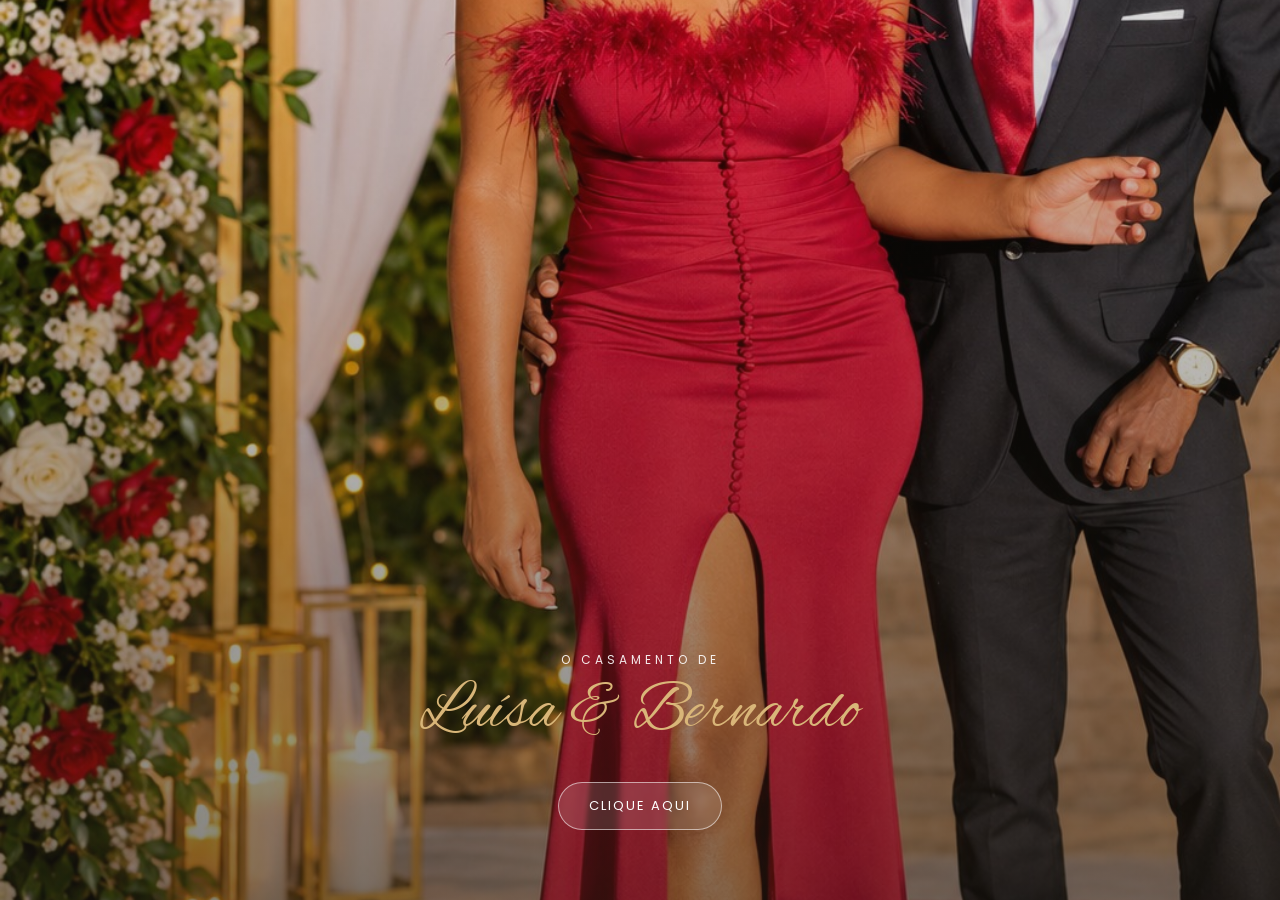
<file: Luisa e Bernardo/index.html>
<!DOCTYPE html>
<html lang="pt-MZ">
<head>
<meta charset="UTF-8">
<meta name="viewport" content="width=device-width, initial-scale=1.0, viewport-fit=cover">
<title>O Casamento de Luísa & Bernardo </title>
<link rel="preconnect" href="https://fonts.googleapis.com">
<link rel="preconnect" href="https://fonts.gstatic.com" crossorigin>
<link href="https://fonts.googleapis.com/css2?family=Cormorant+Garamond:ital,wght@0,300;0,400;0,500;1,400&family=Alex+Brush&family=Poppins:wght@200;300;400;500&display=swap" rel="stylesheet">
<link rel="stylesheet" href="Estilo/Style.css">
</head>
<body>

<!-- ===================== MUSIC ===================== -->
<!-- Substitua "musica.mp3" pelo ficheiro de música que vai colocar -->
<audio id="bgMusic" src="Musica/123.mp3" loop preload="auto"></audio>

<button id="musicToggle" aria-label="Ligar/desligar música">
  <svg viewBox="0 0 24 24"><path d="M12 3v10.55A4 4 0 1 0 14 17V7h4V3h-6z"/></svg>
</button>

<div class="story" id="story">

  <!-- ===================== COVER ===================== -->
  <section id="cover">
    <div>
      <div class="eyebrow">O Casamento de</div>
      <h1 class="script-names">Luísa &amp; Bernardo</h1>
      <button id="enterBtn">CLIQUE AQUI</button>
    </div>
    <div class="scroll-hint"></div>
  </section>

   <!-- ===================== VERSÍCULO ===================== -->
  <section id="verse">
    <div class="reveal">
      <div class="rings">💍</div>
      <div class="script-title">Lei Divina...</div>
      <p>“O amor é paciente, o amor é bondoso. Não inveja, não se vangloria, não se orgulha. Não maltrata, não procura os seus interesses, não se irrita facilmente, não guarda rancor. O amor não se alegra com a injustiça, mas alegra-se com a verdade. Tudo sofre, tudo crê, tudo espera, tudo suporta. O amor nunca perece.”</p>
      <div class="ref">Coríntios 13:4-8</div>
    </div>
  </section>

  <!-- ===================== OS NOIVOS ===================== -->
  <section id="noivos">
    <div class="reveal">
      <div class="eyebrow-gold">Os Noivos</div>
      <div class="photo-oval">
        <img src="Imagens/222.jpeg" alt="Luísa e Bernardo">
      </div>
      <div class="name-tag">
        <div class="script">Luísa &amp; Bernardo</div>
      </div>
    </div>
  </section>

  <!-- ===================== PAIS ===================== -->
  <section id="pais">
    <div class="reveal">
      <div class="couple-name">Luísa</div>

      <svg class="heart" viewBox="0 0 32 29" fill="none" stroke="currentColor" stroke-width="1.4">
        <path d="M16 27C6 20 2 14.5 2 9.5 2 5 5.2 2 9 2c2.6 0 4.7 1.4 7 4.3C18.3 3.4 20.4 2 23 2c3.8 0 7 3 7 7.5 0 5-4 10.5-14 17.5z"/>
      </svg>

      <div class="couple-name">Bernardo</div>
      
    </div>
  </section>

   <!-- ===================== VERSÍCULO ===================== -->
  <section id="verse">
    <div class="reveal">
      <div class="rings">💍</div>
      <div class="script-title">Mensagem Especial...</div>
      <p>“Deus mudou o teu caminho ate juntares com o meu e guardou a tua vida separando-a para mim, para onde fores, irei, onde tu repousares. Repousarei.”</p>
      <div class="ref">Rute 1:16-18</div>
    </div>
  </section>
 
  <!-- ===================== CONVITE ===================== -->
  <section id="invite">
    <div class="reveal">
      <h2>Com a bênção<br>de Deus,</h2>
      <p>
        Temos a honra de convidá-lo(a) a comemorar esta data especial connosco.
        Venha juntar-se a nós e ajudar-nos a celebrar o nosso enlace matrimonial,
        de acordo com a agenda abaixo.
      </p>
    </div>
  </section>

  <!-- ===================== AGENDA ===================== -->
  <section id="agenda">
    <div class="reveal agenda-card">
      <div class="cal-icon">🗓️</div>
      <h3>Agenda</h3>
      <div class="agenda-date">Sábado, 12 de Dezembro, 2026</div>
      <div class="diamond">◆</div>

       <div class="agenda-row">
        <div class="label">Cerimónia Civil</div>
        <div class="time">9H00</div>
        <div class="venue">3ª Conservatória do Registro Civil, bairro 25 de junho</div>
        <a class="map-btn" href="https://maps.app.goo.gl/NHxRZX6QwnqmXr587" target="_blank">📍 Mapa</a>
      </div>

      <div class="agenda-row">
        <div class="label">Cerimónia Religiosa</div>
        <div class="time">11H30</div>
        <div class="venue">Igreja O.A.C</div>
        <div class="addr">Zimpeto, Cruzamento de matendene, entrada para matendene, rua intine's bar </div>
        <a class="map-btn" href="https://maps.app.goo.gl/ShhvMvJHmkZNBRF49" target="_blank">📍 Mapa</a>
      </div>

      <div class="agenda-row">
        <div class="arrow-divider">➚</div>
        <div class="label">Copo D'Água</div>
        <div class="time">14H00</div>
        <div class="venue">Salão Elisa</div>
        <div class="addr">Matola Rio, Próximo ao desvio para Mozal, paragem posto administrativo </div>
        <a class="map-btn" href="https://maps.app.goo.gl/xWocQoMPRjFWGd7S6" target="_blank">📍 Mapa</a>
      </div>
    </div>
  </section>

  <!-- ===================== AMIGOS E FAMÍLIA ===================== -->
  <section id="amigos">
    <div class="reveal">
      <div class="script">Amigos e Família</div>
      <p>
        Se recebeu este convite significa que é nosso convidado de honra
        e a sua presença é importante para nós. Por favor confirme a sua
        presença para melhor nos organizarmos.
      </p>
     
    </div>
  </section>

  <!-- ===================== CONTAGEM + RSVP ===================== -->
   
   
  <section id="contagem">
    <div class="reveal">
      <div class="timer" id="timer">
        
        <div class="box"><div class="num" id="cd-dias">00</div><div class="lbl">Dias</div></div>
        <div class="box"><div class="num" id="cd-horas">00</div><div class="lbl">Horas</div></div>
        <div class="box"><div class="num" id="cd-min">00</div><div class="lbl">Minutos</div></div>
        <div class="box"><div class="num" id="cd-seg">00</div><div class="lbl">Segundos</div></div>
      </div>
    </div>
  </section>

  <!-- ===================== RSVP ===================== -->
  

  <!-- ===================== PRESENTE ===================== -->
    <section id="mensagens" class="section alt last">
    <div class="section-inner reveal narrow">
      <span class="icon-circle">&#10084;</span>
      <p class="verse small">"Cada segundo que passa nos aproxima desse dia especial"</p>
      <p class="script-sign">Luísa &amp; Bernardo</p>

      <div class="sep-dot"><span></span><i></i><span></span></div>

      <span class="icon-circle">&#128172;</span>
      <h2 class="script-title">Mensagens dos Convidados</h2>

      <div class="messages-wall" id="messagesWall"></div>

      <form id="messageForm" class="message-form">
        <textarea id="novaMensagem" rows="3" placeholder="Deixe uma mensagem de carinho para o casal..." required></textarea>
        <input type="text" id="autorMensagem" placeholder="O teu nome" required>
        <button type="submit" class="submit-btn small">Enviar Mensagem</button>
      </form>

      <p class="final-thanks"> &#10084;Luísa &amp; Bernardo</p>
    </div>
  </section>
  

  <!-- ===================== VERSÍCULO 2 ===================== -->
  <section id="verse2">
    <div class="reveal">
      <div class="script-title">O amor nos encontrou. O sim nos uniu.<br> A vida nos espera</div>
      <p>"Quem encontra uma esposa ,encontra a felicidade e recebe a benevolência do Senhor."</p>
      <div class="ref">Provérbios 18:22</div>
    </div>
  </section>

  <!-- ===================== GALERIA ===================== -->
  <section id="galeria">
    <div class="reveal">
      <div class="eyebrow-gold">Galeria</div>
      <div class="gallery-grid">
        <img src="Imagens/1.jpeg" alt="">
        <img src="Imagens/2.jpeg" alt="">
      
    </div>
  </section>

  <!-- ===================== ENCERRAMENTO ===================== -->
  <section id="closing">
    <div class="reveal">
      <p>Estamos ansiosos para recebê-lo(a) no dia do nosso casamento!</p>
    </div>
  </section>

  <section id="rsvp">
    <div class="reveal">
      <div class="script-title">R.S.V.P.</div>
      <form id="rsvpForm">
        <div class="form-field">
          <label for="nome">Nome e Apelido *</label>
          <input type="text" id="nome" name="nome" placeholder="Ex.: António João" required>
        </div>
        <div class="form-field">
          <label for="celular">Celular *</label>
          <input type="tel" id="celular" name="celular" placeholder="Ex.: +258 834966519" required>
        </div>
        <div class="form-field">
          <label for="presenca">Estará presente? *</label>
          <select id="presenca" name="presenca" required>
            <option value="sim">Sim, estarei. (Yes, I'll be there)</option>
            <option value="nao">Não poderei ir. (No, I can't make it)</option>
          </select>
        </div>
        <div class="form-field">
          <label for="mensagem">Por favor, escreva aqui as suas felicitações pela nossa união.</label>
          <textarea id="mensagem" name="mensagem"></textarea>
        </div>
        <button type="submit" id="submitBtn">Submeter</button>
        <div class="rsvp-msg" id="rsvpMsg">Obrigado! A sua confirmação foi recebida. 💛</div>
      </form>
    </div>
    
  </section>

  <!-- ===================== RODAPÉ ===================== -->
  <section id="footer">
    <div class="reveal">
      <div class="script">Luísa &amp; Bernardo</div>
      <p>A vossa presença é o maior presente que podemos receber.<br>Contamos convosco para celebrar este dia único.</p>
      <div class="small">12 · 12 · 2026</div>
    </div>
  </section>

</div>

<!-- ===================== NAV INFERIOR ===================== -->
<nav id="bottomNav">
  <a href="#cover" class="nav-link active" aria-label="Início">
    <svg viewBox="0 0 24 24"><path d="M12 2 2 9v13h7v-7h6v7h7V9z"/></svg>
  </a>
  <a href="#noivos" class="nav-link" aria-label="Os Noivos">
    <svg viewBox="0 0 24 24"><path d="M16 11c1.7 0 3-1.3 3-3s-1.3-3-3-3-3 1.3-3 3 1.3 3 3 3zm-8 0c1.7 0 3-1.3 3-3S9.7 5 8 5 5 6.3 5 8s1.3 3 3 3zm0 2c-2.3 0-7 1.2-7 3.5V19h9v-2.5c0-.9.3-1.7.8-2.4C9.7 13.4 8.6 13 8 13zm8 0c-.6 0-1.7.4-2.8 1.1.5.7.8 1.5.8 2.4V19h7v-2.5c0-2.3-4.7-3.5-5-3.5z"/></svg>
  </a>
  <a href="#agenda" class="nav-link" aria-label="Agenda">
    <svg viewBox="0 0 24 24"><path d="M19 4h-1V2h-2v2H8V2H6v2H5a2 2 0 0 0-2 2v14a2 2 0 0 0 2 2h14a2 2 0 0 0 2-2V6a2 2 0 0 0-2-2zm0 16H5V10h14z"/></svg>
  </a>
   <a href="#rsvp" class="nav-link" aria-label="RSVP">
    <svg viewBox="0 0 24 24"><path d="M20 4H4a2 2 0 0 0-2 2v12a2 2 0 0 0 2 2h16a2 2 0 0 0 2-2V6a2 2 0 0 0-2-2zm0 4-8 5-8-5V6l8 5 8-5z"/></svg>
  </a>
  
  <a href="#galeria" class="nav-link" aria-label="Galeria">
    <svg viewBox="0 0 24 24"><path d="M21 19V5a2 2 0 0 0-2-2H5a2 2 0 0 0-2 2v14a2 2 0 0 0 2 2h14a2 2 0 0 0 2-2zM8.5 13.5l2.5 3 3.5-4.5 4.5 6H5z"/></svg>
  </a>
 
</nav>

<script src="Javascript/Script.js"></script>

</body>
</html>
</file>
<file: Gabriel e Gabriela - Copia/Estilo/Style.css>
:root{
    --cream:#FFFFFF;
    --cream-deep:#EFF1E7;
    --gold:rgb(138, 149, 107);
    --gold-deep:#6F7A55;
    --gold-soft:#C9D2B5;
    --gold-line:#A7B38C;
    --ink:#3A3229;
    --ink-soft:#8A7F6E;
    --green:#5F6E4E;
  }
 
  *{ margin:0; padding:0; box-sizing:border-box; }
 
  html{ scroll-behavior:smooth; }
 
  body{
    background:var(--cream);
    color:var(--ink);
    font-family:'Poppins', sans-serif;
    font-weight:300;
    overflow-x:hidden;
  }
 
  .script{ font-family:'Alex Brush', cursive; color:var(--gold); }
  .serif{ font-family:'Cormorant Garamond', serif; }
 
  /* ---------- Scroll container ---------- */
  .story{
    height:100vh;
    overflow-y:scroll;
    scroll-snap-type:y mandatory;
    scroll-behavior:smooth;
  }
  .story::-webkit-scrollbar{ display:none; }
 
  section{
    min-height:100vh;
    width:100%;
    scroll-snap-align:start;
    display:flex;
    flex-direction:column;
    align-items:center;
    justify-content:center;
    text-align:center;
    padding:60px 32px;
    position:relative;
  }
 
  /* ---------- Fade-in on view ---------- */
  .reveal{ opacity:0; transform:translateY(24px); transition:opacity .9s ease, transform .9s ease; }
  .reveal.in{ opacity:1; transform:translateY(0); }
 
  /* ---------- Divider ---------- */
  .hr{
    width:0;
    height:1px;
    background:var(--gold-line);
    margin:22px auto;
    transition:width 1s ease .2s;
  }
  .reveal.in .hr{ width:70px; }
  .hr-icon-row{ display:flex; align-items:center; gap:14px; margin:22px auto; }
  .hr-icon-row .line{ width:38px; height:1px; background:var(--gold-line); }
 
  /* ---------- COVER ---------- */
  #cover{
    background:
      linear-gradient(180deg, rgba(30,26,18,.15) 0%, rgba(30,26,18,.55) 100%),
      url('../Imagens/6.jpeg') center/cover no-repeat;
    color:#fff;
    justify-content:flex-end;
    padding-bottom:70px;
  }
  #cover .eyebrow{
    letter-spacing:4px;
    font-size:12px;
    font-weight:400;
    text-transform:uppercase;
    opacity:.9;
    margin-bottom:10px;
  }
  #cover h1{
    font-family:'Cormorant Garamond', serif;
    font-weight:400;
    font-size:clamp(38px, 9vw, 58px);
    line-height:1.05;
  }
  #cover .script-names{
    font-family:'Alex Brush', cursive;
    font-size:clamp(46px, 11vw, 66px);
    color:var(--gold-soft);
    margin-top:2px;
  }
  #enterBtn{
    margin-top:34px;
    background:rgba(255,255,255,.12);
    border:1px solid rgba(255,255,255,.55);
    color:#fff;
    padding:13px 30px;
    border-radius:30px;
    font-family:'Poppins', sans-serif;
    font-size:13px;
    letter-spacing:2px;
    text-transform:uppercase;
    cursor:pointer;
    backdrop-filter:blur(2px);
    transition:.3s;
  }
  #enterBtn:hover{ background:rgba(255,255,255,.25); }
  .scroll-hint{
    position:absolute;
    bottom:22px;
    font-size:11px;
    letter-spacing:2px;
    opacity:.7;
  }
 
  /* ---------- OS NOIVOS ---------- */
  .eyebrow-gold{
    font-family:'Alex Brush', cursive;
    font-size:32px;
    color:var(--gold);
    margin-bottom:26px;
  }
  .photo-oval{
    width:min(78vw, 300px);
    height:min(100vw, 380px);
    border-radius:50% / 40%;
    overflow:hidden;
    border:1px solid var(--gold-line);
    box-shadow:0 20px 40px -18px rgba(60,45,20,.35);
  }
  .photo-oval img{ width:100%; height:100%; object-fit:cover; }
  .name-tag{ margin-top:26px; }
  .name-tag .script{ font-size:34px; }
  .name-tag .role{
    font-size:12px;
    letter-spacing:2px;
    text-transform:uppercase;
    color:var(--ink-soft);
    margin-top:6px;
  }
 
  /* ---------- PARENTS ---------- */
  .couple-name{
    font-family:'Alex Brush', cursive;
    font-size:44px;
    color:var(--gold);
  }
  .parents{
    font-family:'Cormorant Garamond', serif;
    font-size:19px;
    color:var(--ink-soft);
    line-height:1.9;
    margin-top:10px;
  }
  .heart{
    width:34px; height:34px;
    margin:30px auto;
    color:var(--gold);
  }
 
  /* ---------- VERSE ---------- */
  #verse{ background:var(--cream-deep); }
  .rings{ font-size:44px; margin-bottom:20px; }
  #verse .script-title{ font-family:'Alex Brush', cursive; font-size:32px; color:var(--gold); margin-bottom:18px; }
  #verse p{
    font-family:'Cormorant Garamond', serif;
    font-style:italic;
    font-size:19px;
    max-width:420px;
    line-height:1.8;
    color:var(--ink);
  }
  #verse .ref{ margin-top:14px; font-size:13px; letter-spacing:1px; color:var(--ink-soft); font-style:normal; }
 
  /* ---------- INVITE TEXT ---------- */
  #invite h2{
    font-family:'Alex Brush', cursive;
    font-size:38px;
    color:var(--gold);
    line-height:1.15;
    margin-bottom:22px;
  }
  #invite p{
    font-family:'Cormorant Garamond', serif;
    font-size:19px;
    max-width:440px;
    line-height:1.85;
    color:var(--ink);
  }
 
  /* ---------- AGENDA ---------- */
  #agenda{ background:var(--cream-deep); }
  .agenda-card{
    background:#fff;
    border-radius:26px;
    padding:44px 30px 36px;
    width:min(88vw, 360px);
    box-shadow:0 24px 50px -24px rgba(60,45,20,.28);
  }
  .cal-icon{ font-size:26px; color:var(--gold); }
  .agenda-card h3{
    font-family:'Cormorant Garamond', serif;
    font-weight:500;
    font-size:26px;
    color:var(--ink);
    margin:14px 0 6px;
  }
  .agenda-date{
    font-size:13px;
    letter-spacing:1px;
    color:var(--ink-soft);
    margin-bottom:8px;
  }
  .diamond{ color:var(--gold); font-size:14px; margin:10px 0 16px; }
  .agenda-row{ padding:16px 0; border-top:1px solid var(--cream-deep); }
  .agenda-row:first-of-type{ border-top:none; }
  .agenda-row .label{
    font-size:12px;
    letter-spacing:2px;
    text-transform:uppercase;
    color:var(--gold);
    font-style:italic;
    font-family:'Cormorant Garamond', serif;
  }
  .agenda-row .time{ font-size:20px; margin-top:4px; font-weight:400; }
  .agenda-row .venue{
    font-family:'Cormorant Garamond', serif;
    font-size:17px;
    color:var(--ink);
    margin-top:10px;
  }
  .agenda-row .addr{ font-size:12px; color:var(--ink-soft); margin-top:2px; }
  .map-btn{
    display:inline-flex;
    align-items:center;
    gap:6px;
    margin-top:12px;
    background:var(--cream-deep);
    color:var(--ink);
    border:none;
    padding:9px 18px;
    border-radius:30px;
    font-size:11px;
    letter-spacing:1.5px;
    text-transform:uppercase;
    text-decoration:none;
    cursor:pointer;
  }
  .arrow-divider{ color:var(--gold); font-size:16px; margin:4px 0; }
 
  /* ---------- AMIGOS E FAMÍLIA ---------- */
  #amigos{
    background:var(--gold);
    color:#fff;
    padding-bottom:0;
    justify-content:flex-start;
    padding-top:90px;
  }
  #amigos .script{ font-size:38px; color:#fff; margin-bottom:22px; }
  #amigos p{
    font-family:'Cormorant Garamond', serif;
    font-size:19px;
    line-height:1.85;
    max-width:420px;
    color:rgba(255,255,255,.92);
  }
  #amigos .arch-photo{
    width:min(80vw, 320px);
    height:min(66vw, 260px);
    margin-top:56px;
    border-radius:140px 140px 0 0;
    overflow:hidden;
    transform:translateY(50%);
  }
  #amigos .arch-photo img{ width:100%; height:100%; object-fit:cover; }
 
  /* ---------- CONTAGEM / RSVP ---------- */
  #countdown{ padding-top:140px; background:var(--cream); }
  #countdown .arch-photo-top{
    width:min(84vw, 340px);
    height:min(72vw, 300px);
    border-radius:140px 140px 0 0;
    overflow:hidden;
    margin-bottom:0;
  }
  #countdown .arch-photo-top img{ width:100%; height:100%; object-fit:cover; }
  .timer{
    display:flex;
    gap:10px;
    margin-top:0;
    transform:translateY(-26px);
  }
  .timer .box{
    background:#fff;
    border:1px solid var(--gold-line);
    border-radius:16px;
    padding:14px 4px;
    width:70px;
    box-shadow:0 14px 30px -18px rgba(60,45,20,.3);
  }
  .timer .box .num{ font-size:24px; color:var(--gold); font-weight:500; }
  .timer .box .lbl{ font-size:10px; letter-spacing:1px; color:var(--ink-soft); text-transform:uppercase; margin-top:2px; }
 
  #rsvp .script-title{ font-family:'Alex Brush', cursive; font-size:38px; color:var(--gold); margin:34px 0 26px; }
  .form-field{ width:min(88vw, 360px); text-align:left; margin-bottom:16px; }
  .form-field label{
    display:block;
    font-family:'Cormorant Garamond', serif;
    font-size:16px;
    color:var(--ink);
    margin-bottom:6px;
  }
  .form-field input, .form-field select, .form-field textarea{
    width:100%;
    border:1px solid var(--gold-line);
    border-radius:8px;
    padding:12px 14px;
    font-family:'Poppins', sans-serif;
    font-size:14px;
    font-weight:300;
    color:var(--ink);
    background:#fff;
  }
  .form-field .hint{ font-size:11px; color:var(--ink-soft); margin-top:5px; }
  .form-field textarea{ resize:vertical; min-height:90px; }
  #submitBtn{
    width:min(88vw, 360px);
    background:var(--gold);
    color:#fff;
    border:none;
    padding:15px;
    border-radius:10px;
    font-family:'Poppins', sans-serif;
    font-size:14px;
    letter-spacing:.5px;
    cursor:pointer;
    transition:.3s;
  }
  #submitBtn:hover{ background:var(--gold-deep); }
  .rsvp-msg{
    margin-top:16px;
    font-family:'Cormorant Garamond', serif;
    font-size:16px;
    color:var(--green);
    display:none;
  }
  .rsvp-msg.show{ display:block; }
 
  /* ---------- PRESENTE ---------- */
  #gift{ background:var(--cream-deep); }
  .gift-card{
    background:#fff;
    border-radius:20px;
    padding:44px 30px;
    width:min(88vw, 340px);
    box-shadow:0 20px 44px -22px rgba(60,45,20,.3);
  }
  .gift-icon{ font-size:36px; margin-bottom:14px; }
  #gift .script{ font-size:32px; line-height:1.15; }
  #gift .gift-text{
    font-family:'Cormorant Garamond', serif;
    font-size:16px;
    color:var(--ink-soft);
    margin-top:16px;
    line-height:1.8;
  }
 
  /* ---------- VERSÍCULO 2 ---------- */
  #verse2 .script-title{ font-family:'Alex Brush', cursive; font-size:32px; color:var(--gold); line-height:1.2; margin-bottom:20px; }
  #verse2 p{
    font-family:'Cormorant Garamond', serif;
    font-style:italic;
    font-size:19px;
    max-width:420px;
    line-height:1.8;
    color:var(--ink);
  }
  #verse2 .ref{ margin-top:14px; font-size:13px; letter-spacing:1px; color:var(--ink-soft); font-style:normal; }
 
  /* ---------- GALERIA ---------- */
  #galeria{ background:var(--cream-deep); padding-top:70px; padding-bottom:90px; }
  #galeria .eyebrow-gold{ margin-bottom:30px; }
  .gallery-grid{
    display:grid;
    grid-template-columns:1fr 1fr;
    gap:10px;
    width:100%;
    max-width:480px;
  }
  .gallery-grid img{
    width:100%;
    height:100%;
    object-fit:cover;
    border-radius:10px;
    display:block;
  }
  .gallery-grid .tall{ grid-row:span 2; }
 
  /* ---------- ENCERRAMENTO ---------- */
  #closing{
    background:
      linear-gradient(180deg, rgba(30,26,18,.1) 0%, rgba(20,17,12,.72) 100%),
      url('../Imagens/3.jpeg') center/cover no-repeat;
    color:#fff;
  }
  #closing p{
    font-family:'Cormorant Garamond', serif;
    font-size:22px;
    font-style:italic;
    max-width:380px;
    line-height:1.7;
  }
 
  /* ---------- FOOTER ---------- */
  #footer{ background:var(--ink); color:var(--cream); }
  #footer .script{ font-size:40px; color:var(--gold-soft); margin-bottom:10px; }
  #footer p{
    font-family:'Cormorant Garamond', serif;
    font-size:17px;
    max-width:380px;
    line-height:1.8;
    color:#D9D2C4;
  }
  #footer .small{ margin-top:24px; font-size:11px; letter-spacing:2px; color:#8A8072; text-transform:uppercase; }
 
  /* ---------- Music toggle ---------- */
  #musicToggle{
    position:fixed;
    top:18px;
    right:18px;
    width:42px;
    height:42px;
    border-radius:50%;
    background:rgba(255,255,255,.85);
    border:1px solid var(--gold-line);
    display:flex;
    align-items:center;
    justify-content:center;
    cursor:pointer;
    z-index:50;
    box-shadow:0 6px 18px -8px rgba(0,0,0,.3);
    opacity:0;
    pointer-events:none;
    transition:opacity .5s ease;
  }
  #musicToggle.show{ opacity:1; pointer-events:auto; }
  #musicToggle svg{ width:18px; height:18px; fill:var(--gold); }
  #musicToggle.paused .bar{ display:none; }
 
  /* ---------- Bottom nav ---------- */
  #bottomNav{
    position:fixed;
    left:50%;
    bottom:14px;
    transform:translateX(-50%);
    display:flex;
    gap:6px;
    background:rgba(58,50,41,.92);
    padding:10px 14px;
    border-radius:30px;
    z-index:50;
    box-shadow:0 10px 26px -12px rgba(0,0,0,.4);
 
    opacity:1;
  pointer-events:auto;
  transition:opacity .4s ease, transform .4s ease;
  }
  #bottomNav.hidden{
  opacity:0;
  transform:translateX(-50%) translateY(20px);
  pointer-events:none;
}
  #bottomNav a{
    width:36px;
    height:36px;
    border-radius:50%;
    display:flex;
    align-items:center;
    justify-content:center;
    color:#E8DFCE;
    text-decoration:none;
    transition:.25s;
  }
  #bottomNav a svg{ width:17px; height:17px; fill:currentColor; }
  #bottomNav a.active{ background:var(--gold); color:#fff; }
 
  @media (min-width:640px){
    section{ padding:80px 40px; }
  }
 
  /* ---------- MENSAGENS DOS CONVIDADOS ---------- */
#mensagens.alt{ background:var(--cream-deep, #EFF1E7); }
 
#mensagens .icon-circle{
  display:inline-flex;
  align-items:center;
  justify-content:center;
  width:44px;
  height:44px;
  border-radius:50%;
  background:#fff;
  color:var(--gold, rgb(138, 149, 107));
  font-size:18px;
  box-shadow:0 10px 22px -14px rgba(60,45,20,.35);
  margin-bottom:14px;
}
 
#mensagens .verse.small{
  font-family:'Cormorant Garamond', serif;
  font-style:italic;
  font-size:16px;
  color:var(--ink, #3A3229);
  max-width:340px;
  margin:0 auto 8px;
  line-height:1.7;
}
 
#mensagens .script-sign{
  font-family:'Alex Brush', cursive;
  font-size:24px;
  color:var(--gold, rgb(138, 149, 107));
}
 
#mensagens .sep-dot{
  display:flex;
  align-items:center;
  justify-content:center;
  gap:8px;
  margin:26px 0;
}
#mensagens .sep-dot span{
  width:30px;
  height:1px;
  background:var(--gold-line, #A7B38C);
  display:inline-block;
}
#mensagens .sep-dot i{
  width:5px;
  height:5px;
  border-radius:50%;
  background:var(--gold, rgb(138, 149, 107));
  display:inline-block;
}
 
#mensagens .script-title{
  font-family:'Alex Brush', cursive;
  font-size:32px;
  color:var(--gold, rgb(138, 149, 107));
  margin-bottom:26px;
}
 
/* Mural de mensagens */
.messages-wall{
  width:100%;
  max-width:420px;
  max-height:340px;
  overflow-y:auto;
  display:flex;
  flex-direction:column;
  gap:12px;
  margin:0 auto 30px;
  padding-right:4px;
}
.messages-wall::-webkit-scrollbar{ width:5px; }
.messages-wall::-webkit-scrollbar-thumb{ background:var(--gold-line, #A7B38C); border-radius:10px; }
 
.messages-wall .msg-card{
  background:#fff;
  border:1px solid var(--cream-deep, #EFF1E7);
  border-radius:14px;
  padding:16px 18px;
  text-align:left;
  box-shadow:0 10px 24px -18px rgba(60,45,20,.3);
  animation:msgIn .5s ease;
}
@keyframes msgIn{
  from{ opacity:0; transform:translateY(10px); }
  to{ opacity:1; transform:translateY(0); }
}
.messages-wall .msg-card p{
  font-family:'Cormorant Garamond', serif;
  font-size:16px;
  color:var(--ink, #3A3229);
  line-height:1.6;
  margin-bottom:8px;
}
.messages-wall .msg-card .msg-author{
  font-size:12px;
  letter-spacing:1px;
  text-transform:uppercase;
  color:var(--gold, rgb(138, 149, 107));
}
.messages-wall .msg-empty{
  font-family:'Cormorant Garamond', serif;
  font-style:italic;
  font-size:15px;
  color:var(--ink-soft, #8A7F6E);
  padding:20px 0;
}
 
/* Formulário */
.message-form{
  width:100%;
  max-width:380px;
  margin:0 auto;
  display:flex;
  flex-direction:column;
  gap:12px;
}
.message-form textarea,
.message-form input{
  width:100%;
  border:1px solid var(--gold-line, #A7B38C);
  border-radius:10px;
  padding:12px 14px;
  font-family:'Poppins', sans-serif;
  font-size:14px;
  font-weight:300;
  color:var(--ink, #3A3229);
  background:#fff;
  resize:vertical;
}
.submit-btn.small{
  background:var(--gold, rgb(138, 149, 107));
  color:#fff;
  border:none;
  padding:13px;
  border-radius:10px;
  font-family:'Poppins', sans-serif;
  font-size:13px;
  letter-spacing:.5px;
  cursor:pointer;
  transition:.3s;
}
.submit-btn.small:hover{ background:var(--gold-deep, #6F7A55); }
 
#mensagens .final-thanks{
  font-family:'Cormorant Garamond', serif;
  font-style:italic;
  font-size:16px;
  color:var(--gold, rgb(138, 149, 107));
  margin-top:34px;
}
 
/* =========================
   CRONOGRAMA
========================= */

.crono {
  background: #f7fff9;
  padding: 70px 20px;
  text-align: center;
  color: #1f3d2b;
  overflow: hidden;
}

.crono__titulo {
  margin: 0;
  font-family: "Georgia", serif;
  font-size: 38px;
  font-weight: 600;
  color: #1f6b45;
}

.crono__sub {
  margin: 10px 0 50px;
  font-size: 16px;
  color: #66806f;
}

/* Lista */
.crono__lista {
  position: relative;
  max-width: 900px;
  margin: 0 auto;
  padding: 10px 0;
  list-style: none;
}

/* Linha vertical */
.crono__lista::before {
  content: "";
  position: absolute;
  top: 0;
  bottom: 0;
  left: 50%;
  width: 2px;
  background: #9bc9ae;
  transform: translateX(-50%);
}

/* Item */
.crono__item {
  position: relative;
  width: 50%;
  min-height: 90px;
  margin-bottom: 35px;

  display: flex;
  align-items: center;
  gap: 15px;

  opacity: 0;
  transform: translateY(25px);

  transition:
    opacity 0.7s ease,
    transform 0.7s ease;
}

/* Quando aparece */
.crono__item.visivel {
  opacity: 1;
  transform: translateY(0);
}

/* Itens da esquerda */
.crono__item:nth-child(odd) {
  padding-right: 55px;
  justify-content: flex-end;
  text-align: right;
}

/* Itens da direita */
.crono__item:nth-child(even) {
  margin-left: 50%;
  padding-left: 55px;
  text-align: left;
}

/* Hora */
.crono__hora {
  min-width: 60px;

  font-size: 18px;
  font-weight: bold;
  color: #1f6b45;
}

/* Ícone */
.crono__icone {
  position: absolute;

  left: 50%;
  top: 50%;

  width: 52px;
  height: 52px;

  display: flex;
  align-items: center;
  justify-content: center;

  transform: translate(-50%, -50%);

  background: #ffffff;
  border: 2px solid #9bc9ae;
  border-radius: 50%;

  font-size: 23px;

  box-shadow: 0 5px 15px rgba(31, 107, 69, 0.12);

  z-index: 2;
}

/* Texto */
.crono__texto {
  max-width: 280px;

  padding: 13px 18px;

  background: #ffffff;
  border: 1px solid #dceee3;
  border-radius: 12px;

  font-size: 16px;
  line-height: 1.5;

  color: #355442;

  box-shadow: 0 5px 18px rgba(31, 107, 69, 0.08);
}

/* Efeito ao passar o mouse */
.crono__item:hover .crono__texto {
  border-color: #72ad8b;
  box-shadow: 0 8px 22px rgba(31, 107, 69, 0.15);
}

.crono__item:hover .crono__icone {
  background: #1f6b45;
  border-color: #1f6b45;
  transform: translate(-50%, -50%) scale(1.08);
  transition: 0.3s ease;
}

/* =========================
   RESPONSIVO
========================= */

@media (max-width: 700px) {

  .crono {
    padding: 55px 15px;
  }

  .crono__titulo {
    font-size: 30px;
  }

  .crono__sub {
    margin-bottom: 40px;
  }

  .crono__lista {
    padding-left: 25px;
  }

  /* Linha fica à esquerda no telemóvel */
  .crono__lista::before {
    left: 25px;
  }

  .crono__item,
  .crono__item:nth-child(odd),
  .crono__item:nth-child(even) {
    width: 100%;
    margin-left: 0;
    padding-left: 65px;
    padding-right: 0;

    justify-content: flex-start;
    text-align: left;
  }

  .crono__icone {
    left: 25px;
  }

  .crono__hora {
    min-width: 55px;
  }

  .crono__texto {
    max-width: 100%;
    font-size: 15px;
  }
}
</file>
<file: Gabriel e Gabriela/Estilo/Style.css>
:root{
    --cream:#FFFFFF;
    --cream-deep:#EFF1E7;
    --gold:rgb(138, 149, 107);
    --gold-deep:#6F7A55;
    --gold-soft:#C9D2B5;
    --gold-line:#A7B38C;
    --ink:#3A3229;
    --ink-soft:#8A7F6E;
    --green:#5F6E4E;
  }
 
  *{ margin:0; padding:0; box-sizing:border-box; }
 
  html{ scroll-behavior:smooth; }
 
  body{
    background:var(--cream);
    color:var(--ink);
    font-family:'Poppins', sans-serif;
    font-weight:300;
    overflow-x:hidden;
  }
 
  .script{ font-family:'Alex Brush', cursive; color:var(--gold); }
  .serif{ font-family:'Cormorant Garamond', serif; }
 
  /* ---------- Scroll container ---------- */
  .story{
    height:100vh;
    overflow-y:scroll;
    scroll-snap-type:y mandatory;
    scroll-behavior:smooth;
  }
  .story::-webkit-scrollbar{ display:none; }
 
  section{
    min-height:100vh;
    width:100%;
    scroll-snap-align:start;
    display:flex;
    flex-direction:column;
    align-items:center;
    justify-content:center;
    text-align:center;
    padding:60px 32px;
    position:relative;
  }
 
  /* ---------- Fade-in on view ---------- */
  .reveal{ opacity:0; transform:translateY(24px); transition:opacity .9s ease, transform .9s ease; }
  .reveal.in{ opacity:1; transform:translateY(0); }
 
  /* ---------- Divider ---------- */
  .hr{
    width:0;
    height:1px;
    background:var(--gold-line);
    margin:22px auto;
    transition:width 1s ease .2s;
  }
  .reveal.in .hr{ width:70px; }
  .hr-icon-row{ display:flex; align-items:center; gap:14px; margin:22px auto; }
  .hr-icon-row .line{ width:38px; height:1px; background:var(--gold-line); }
 
  /* ---------- COVER ---------- */
  #cover{
    background:
      linear-gradient(180deg, rgba(30,26,18,.15) 0%, rgba(30,26,18,.55) 100%),
      url('../Imagens/6.jpeg') center/cover no-repeat;
    color:#fff;
    justify-content:flex-end;
    padding-bottom:70px;
  }
  #cover .eyebrow{
    letter-spacing:4px;
    font-size:12px;
    font-weight:400;
    text-transform:uppercase;
    opacity:.9;
    margin-bottom:10px;
  }
  #cover h1{
    font-family:'Cormorant Garamond', serif;
    font-weight:400;
    font-size:clamp(38px, 9vw, 58px);
    line-height:1.05;
  }
  #cover .script-names{
    font-family:'Alex Brush', cursive;
    font-size:clamp(46px, 11vw, 66px);
    color:var(--gold-soft);
    margin-top:2px;
  }
  #enterBtn{
    margin-top:34px;
    background:rgba(255,255,255,.12);
    border:1px solid rgba(255,255,255,.55);
    color:#fff;
    padding:13px 30px;
    border-radius:30px;
    font-family:'Poppins', sans-serif;
    font-size:13px;
    letter-spacing:2px;
    text-transform:uppercase;
    cursor:pointer;
    backdrop-filter:blur(2px);
    transition:.3s;
  }
  #enterBtn:hover{ background:rgba(255,255,255,.25); }
  .scroll-hint{
    position:absolute;
    bottom:22px;
    font-size:11px;
    letter-spacing:2px;
    opacity:.7;
  }
 
  /* ---------- OS NOIVOS ---------- */
  .eyebrow-gold{
    font-family:'Alex Brush', cursive;
    font-size:32px;
    color:var(--gold);
    margin-bottom:26px;
  }
  .photo-oval{
    width:min(78vw, 300px);
    height:min(100vw, 380px);
    border-radius:50% / 40%;
    overflow:hidden;
    border:1px solid var(--gold-line);
    box-shadow:0 20px 40px -18px rgba(60,45,20,.35);
  }
  .photo-oval img{ width:100%; height:100%; object-fit:cover; }
  .name-tag{ margin-top:26px; }
  .name-tag .script{ font-size:34px; }
  .name-tag .role{
    font-size:12px;
    letter-spacing:2px;
    text-transform:uppercase;
    color:var(--ink-soft);
    margin-top:6px;
  }
 
  /* ---------- PARENTS ---------- */
  .couple-name{
    font-family:'Alex Brush', cursive;
    font-size:44px;
    color:var(--gold);
  }
  .parents{
    font-family:'Cormorant Garamond', serif;
    font-size:19px;
    color:var(--ink-soft);
    line-height:1.9;
    margin-top:10px;
  }
  .heart{
    width:34px; height:34px;
    margin:30px auto;
    color:var(--gold);
  }
 
  /* ---------- VERSE ---------- */
  #verse{ background:var(--cream-deep); }
  .rings{ font-size:44px; margin-bottom:20px; }
  #verse .script-title{ font-family:'Alex Brush', cursive; font-size:32px; color:var(--gold); margin-bottom:18px; }
  #verse p{
    font-family:'Cormorant Garamond', serif;
    font-style:italic;
    font-size:19px;
    max-width:420px;
    line-height:1.8;
    color:var(--ink);
  }
  #verse .ref{ margin-top:14px; font-size:13px; letter-spacing:1px; color:var(--ink-soft); font-style:normal; }
 
  /* ---------- INVITE TEXT ---------- */
  #invite h2{
    font-family:'Alex Brush', cursive;
    font-size:38px;
    color:var(--gold);
    line-height:1.15;
    margin-bottom:22px;
  }
  #invite p{
    font-family:'Cormorant Garamond', serif;
    font-size:19px;
    max-width:440px;
    line-height:1.85;
    color:var(--ink);
  }
 
  /* ---------- AGENDA ---------- */
  #agenda{ background:var(--cream-deep); }
  .agenda-card{
    background:#fff;
    border-radius:26px;
    padding:44px 30px 36px;
    width:min(88vw, 360px);
    box-shadow:0 24px 50px -24px rgba(60,45,20,.28);
  }
  .cal-icon{ font-size:26px; color:var(--gold); }
  .agenda-card h3{
    font-family:'Cormorant Garamond', serif;
    font-weight:500;
    font-size:26px;
    color:var(--ink);
    margin:14px 0 6px;
  }
  .agenda-date{
    font-size:13px;
    letter-spacing:1px;
    color:var(--ink-soft);
    margin-bottom:8px;
  }
  .diamond{ color:var(--gold); font-size:14px; margin:10px 0 16px; }
  .agenda-row{ padding:16px 0; border-top:1px solid var(--cream-deep); }
  .agenda-row:first-of-type{ border-top:none; }
  .agenda-row .label{
    font-size:12px;
    letter-spacing:2px;
    text-transform:uppercase;
    color:var(--gold);
    font-style:italic;
    font-family:'Cormorant Garamond', serif;
  }
  .agenda-row .time{ font-size:20px; margin-top:4px; font-weight:400; }
  .agenda-row .venue{
    font-family:'Cormorant Garamond', serif;
    font-size:17px;
    color:var(--ink);
    margin-top:10px;
  }
  .agenda-row .addr{ font-size:12px; color:var(--ink-soft); margin-top:2px; }
  .map-btn{
    display:inline-flex;
    align-items:center;
    gap:6px;
    margin-top:12px;
    background:var(--cream-deep);
    color:var(--ink);
    border:none;
    padding:9px 18px;
    border-radius:30px;
    font-size:11px;
    letter-spacing:1.5px;
    text-transform:uppercase;
    text-decoration:none;
    cursor:pointer;
  }
  .arrow-divider{ color:var(--gold); font-size:16px; margin:4px 0; }
 
  /* ---------- AMIGOS E FAMÍLIA ---------- */
  #amigos{
    background:var(--gold);
    color:#fff;
    padding-bottom:0;
    justify-content:flex-start;
    padding-top:90px;
  }
  #amigos .script{ font-size:38px; color:#fff; margin-bottom:22px; }
  #amigos p{
    font-family:'Cormorant Garamond', serif;
    font-size:19px;
    line-height:1.85;
    max-width:420px;
    color:rgba(255,255,255,.92);
  }
  #amigos .arch-photo{
    width:min(80vw, 320px);
    height:min(66vw, 260px);
    margin-top:56px;
    border-radius:140px 140px 0 0;
    overflow:hidden;
    transform:translateY(50%);
  }
  #amigos .arch-photo img{ width:100%; height:100%; object-fit:cover; }
 
  /* ---------- CONTAGEM / RSVP ---------- */
  #countdown{ padding-top:140px; background:var(--cream); }
  #countdown .arch-photo-top{
    width:min(84vw, 340px);
    height:min(72vw, 300px);
    border-radius:140px 140px 0 0;
    overflow:hidden;
    margin-bottom:0;
  }
  #countdown .arch-photo-top img{ width:100%; height:100%; object-fit:cover; }
  .timer{
    display:flex;
    gap:10px;
    margin-top:0;
    transform:translateY(-26px);
  }
  .timer .box{
    background:#fff;
    border:1px solid var(--gold-line);
    border-radius:16px;
    padding:14px 4px;
    width:70px;
    box-shadow:0 14px 30px -18px rgba(60,45,20,.3);
  }
  .timer .box .num{ font-size:24px; color:var(--gold); font-weight:500; }
  .timer .box .lbl{ font-size:10px; letter-spacing:1px; color:var(--ink-soft); text-transform:uppercase; margin-top:2px; }
 
  #rsvp .script-title{ font-family:'Alex Brush', cursive; font-size:38px; color:var(--gold); margin:34px 0 26px; }
  .form-field{ width:min(88vw, 360px); text-align:left; margin-bottom:16px; }
  .form-field label{
    display:block;
    font-family:'Cormorant Garamond', serif;
    font-size:16px;
    color:var(--ink);
    margin-bottom:6px;
  }
  .form-field input, .form-field select, .form-field textarea{
    width:100%;
    border:1px solid var(--gold-line);
    border-radius:8px;
    padding:12px 14px;
    font-family:'Poppins', sans-serif;
    font-size:14px;
    font-weight:300;
    color:var(--ink);
    background:#fff;
  }
  .form-field .hint{ font-size:11px; color:var(--ink-soft); margin-top:5px; }
  .form-field textarea{ resize:vertical; min-height:90px; }
  #submitBtn{
    width:min(88vw, 360px);
    background:var(--gold);
    color:#fff;
    border:none;
    padding:15px;
    border-radius:10px;
    font-family:'Poppins', sans-serif;
    font-size:14px;
    letter-spacing:.5px;
    cursor:pointer;
    transition:.3s;
  }
  #submitBtn:hover{ background:var(--gold-deep); }
  .rsvp-msg{
    margin-top:16px;
    font-family:'Cormorant Garamond', serif;
    font-size:16px;
    color:var(--green);
    display:none;
  }
  .rsvp-msg.show{ display:block; }
 
  /* ---------- PRESENTE ---------- */
  #gift{ background:var(--cream-deep); }
  .gift-card{
    background:#fff;
    border-radius:20px;
    padding:44px 30px;
    width:min(88vw, 340px);
    box-shadow:0 20px 44px -22px rgba(60,45,20,.3);
  }
  .gift-icon{ font-size:36px; margin-bottom:14px; }
  #gift .script{ font-size:32px; line-height:1.15; }
  #gift .gift-text{
    font-family:'Cormorant Garamond', serif;
    font-size:16px;
    color:var(--ink-soft);
    margin-top:16px;
    line-height:1.8;
  }
 
  /* ---------- VERSÍCULO 2 ---------- */
  #verse2 .script-title{ font-family:'Alex Brush', cursive; font-size:32px; color:var(--gold); line-height:1.2; margin-bottom:20px; }
  #verse2 p{
    font-family:'Cormorant Garamond', serif;
    font-style:italic;
    font-size:19px;
    max-width:420px;
    line-height:1.8;
    color:var(--ink);
  }
  #verse2 .ref{ margin-top:14px; font-size:13px; letter-spacing:1px; color:var(--ink-soft); font-style:normal; }
 
  /* ---------- GALERIA ---------- */
  #galeria{ background:var(--cream-deep); padding-top:70px; padding-bottom:90px; }
  #galeria .eyebrow-gold{ margin-bottom:30px; }
  .gallery-grid{
    display:grid;
    grid-template-columns:1fr 1fr;
    gap:10px;
    width:100%;
    max-width:480px;
  }
  .gallery-grid img{
    width:100%;
    height:100%;
    object-fit:cover;
    border-radius:10px;
    display:block;
  }
  .gallery-grid .tall{ grid-row:span 2; }
 
  /* ---------- ENCERRAMENTO ---------- */
  #closing{
    background:
      linear-gradient(180deg, rgba(30,26,18,.1) 0%, rgba(20,17,12,.72) 100%),
      url('../Imagens/3.jpeg') center/cover no-repeat;
    color:#fff;
  }
  #closing p{
    font-family:'Cormorant Garamond', serif;
    font-size:22px;
    font-style:italic;
    max-width:380px;
    line-height:1.7;
  }
 
  /* ---------- FOOTER ---------- */
  #footer{ background:var(--ink); color:var(--cream); }
  #footer .script{ font-size:40px; color:var(--gold-soft); margin-bottom:10px; }
  #footer p{
    font-family:'Cormorant Garamond', serif;
    font-size:17px;
    max-width:380px;
    line-height:1.8;
    color:#D9D2C4;
  }
  #footer .small{ margin-top:24px; font-size:11px; letter-spacing:2px; color:#8A8072; text-transform:uppercase; }
 
  /* ---------- Music toggle ---------- */
  #musicToggle{
    position:fixed;
    top:18px;
    right:18px;
    width:42px;
    height:42px;
    border-radius:50%;
    background:rgba(255,255,255,.85);
    border:1px solid var(--gold-line);
    display:flex;
    align-items:center;
    justify-content:center;
    cursor:pointer;
    z-index:50;
    box-shadow:0 6px 18px -8px rgba(0,0,0,.3);
    opacity:0;
    pointer-events:none;
    transition:opacity .5s ease;
  }
  #musicToggle.show{ opacity:1; pointer-events:auto; }
  #musicToggle svg{ width:18px; height:18px; fill:var(--gold); }
  #musicToggle.paused .bar{ display:none; }
 
  /* ---------- Bottom nav ---------- */
  #bottomNav{
    position:fixed;
    left:50%;
    bottom:14px;
    transform:translateX(-50%);
    display:flex;
    gap:6px;
    background:rgba(58,50,41,.92);
    padding:10px 14px;
    border-radius:30px;
    z-index:50;
    box-shadow:0 10px 26px -12px rgba(0,0,0,.4);
 
    opacity:1;
  pointer-events:auto;
  transition:opacity .4s ease, transform .4s ease;
  }
  #bottomNav.hidden{
  opacity:0;
  transform:translateX(-50%) translateY(20px);
  pointer-events:none;
}
  #bottomNav a{
    width:36px;
    height:36px;
    border-radius:50%;
    display:flex;
    align-items:center;
    justify-content:center;
    color:#E8DFCE;
    text-decoration:none;
    transition:.25s;
  }
  #bottomNav a svg{ width:17px; height:17px; fill:currentColor; }
  #bottomNav a.active{ background:var(--gold); color:#fff; }
 
  @media (min-width:640px){
    section{ padding:80px 40px; }
  }
 
  /* ---------- MENSAGENS DOS CONVIDADOS ---------- */
#mensagens.alt{ background:var(--cream-deep, #EFF1E7); }
 
#mensagens .icon-circle{
  display:inline-flex;
  align-items:center;
  justify-content:center;
  width:44px;
  height:44px;
  border-radius:50%;
  background:#fff;
  color:var(--gold, rgb(138, 149, 107));
  font-size:18px;
  box-shadow:0 10px 22px -14px rgba(60,45,20,.35);
  margin-bottom:14px;
}
 
#mensagens .verse.small{
  font-family:'Cormorant Garamond', serif;
  font-style:italic;
  font-size:16px;
  color:var(--ink, #3A3229);
  max-width:340px;
  margin:0 auto 8px;
  line-height:1.7;
}
 
#mensagens .script-sign{
  font-family:'Alex Brush', cursive;
  font-size:24px;
  color:var(--gold, rgb(138, 149, 107));
}
 
#mensagens .sep-dot{
  display:flex;
  align-items:center;
  justify-content:center;
  gap:8px;
  margin:26px 0;
}
#mensagens .sep-dot span{
  width:30px;
  height:1px;
  background:var(--gold-line, #A7B38C);
  display:inline-block;
}
#mensagens .sep-dot i{
  width:5px;
  height:5px;
  border-radius:50%;
  background:var(--gold, rgb(138, 149, 107));
  display:inline-block;
}
 
#mensagens .script-title{
  font-family:'Alex Brush', cursive;
  font-size:32px;
  color:var(--gold, rgb(138, 149, 107));
  margin-bottom:26px;
}
 
/* Mural de mensagens */
.messages-wall{
  width:100%;
  max-width:420px;
  max-height:340px;
  overflow-y:auto;
  display:flex;
  flex-direction:column;
  gap:12px;
  margin:0 auto 30px;
  padding-right:4px;
}
.messages-wall::-webkit-scrollbar{ width:5px; }
.messages-wall::-webkit-scrollbar-thumb{ background:var(--gold-line, #A7B38C); border-radius:10px; }
 
.messages-wall .msg-card{
  background:#fff;
  border:1px solid var(--cream-deep, #EFF1E7);
  border-radius:14px;
  padding:16px 18px;
  text-align:left;
  box-shadow:0 10px 24px -18px rgba(60,45,20,.3);
  animation:msgIn .5s ease;
}
@keyframes msgIn{
  from{ opacity:0; transform:translateY(10px); }
  to{ opacity:1; transform:translateY(0); }
}
.messages-wall .msg-card p{
  font-family:'Cormorant Garamond', serif;
  font-size:16px;
  color:var(--ink, #3A3229);
  line-height:1.6;
  margin-bottom:8px;
}
.messages-wall .msg-card .msg-author{
  font-size:12px;
  letter-spacing:1px;
  text-transform:uppercase;
  color:var(--gold, rgb(138, 149, 107));
}
.messages-wall .msg-empty{
  font-family:'Cormorant Garamond', serif;
  font-style:italic;
  font-size:15px;
  color:var(--ink-soft, #8A7F6E);
  padding:20px 0;
}
 
/* Formulário */
.message-form{
  width:100%;
  max-width:380px;
  margin:0 auto;
  display:flex;
  flex-direction:column;
  gap:12px;
}
.message-form textarea,
.message-form input{
  width:100%;
  border:1px solid var(--gold-line, #A7B38C);
  border-radius:10px;
  padding:12px 14px;
  font-family:'Poppins', sans-serif;
  font-size:14px;
  font-weight:300;
  color:var(--ink, #3A3229);
  background:#fff;
  resize:vertical;
}
.submit-btn.small{
  background:var(--gold, rgb(138, 149, 107));
  color:#fff;
  border:none;
  padding:13px;
  border-radius:10px;
  font-family:'Poppins', sans-serif;
  font-size:13px;
  letter-spacing:.5px;
  cursor:pointer;
  transition:.3s;
}
.submit-btn.small:hover{ background:var(--gold-deep, #6F7A55); }
 
#mensagens .final-thanks{
  font-family:'Cormorant Garamond', serif;
  font-style:italic;
  font-size:16px;
  color:var(--gold, rgb(138, 149, 107));
  margin-top:34px;
}
 
/* =========================
   CRONOGRAMA
========================= */

.crono {
  background: #f7fff9;
  padding: 70px 20px;
  text-align: center;
  color: #1f3d2b;
  overflow: hidden;
}

.crono__titulo {
  margin: 0;
  font-family: "Georgia", serif;
  font-size: 38px;
  font-weight: 600;
  color: #1f6b45;
}

.crono__sub {
  margin: 10px 0 50px;
  font-size: 16px;
  color: #66806f;
}

/* Lista */
.crono__lista {
  position: relative;
  max-width: 900px;
  margin: 0 auto;
  padding: 10px 0;
  list-style: none;
}

/* Linha vertical */
.crono__lista::before {
  content: "";
  position: absolute;
  top: 0;
  bottom: 0;
  left: 50%;
  width: 2px;
  background: #9bc9ae;
  transform: translateX(-50%);
}

/* Item */
.crono__item {
  position: relative;
  width: 50%;
  min-height: 90px;
  margin-bottom: 35px;

  display: flex;
  align-items: center;
  gap: 15px;

  opacity: 0;
  transform: translateY(25px);

  transition:
    opacity 0.7s ease,
    transform 0.7s ease;
}

/* Quando aparece */
.crono__item.visivel {
  opacity: 1;
  transform: translateY(0);
}

/* Itens da esquerda */
.crono__item:nth-child(odd) {
  padding-right: 55px;
  justify-content: flex-end;
  text-align: right;
}

/* Itens da direita */
.crono__item:nth-child(even) {
  margin-left: 50%;
  padding-left: 55px;
  text-align: left;
}

/* Hora */
.crono__hora {
  min-width: 60px;

  font-size: 18px;
  font-weight: bold;
  color: #1f6b45;
}

/* Ícone */
.crono__icone {
  position: absolute;

  left: 50%;
  top: 50%;

  width: 52px;
  height: 52px;

  display: flex;
  align-items: center;
  justify-content: center;

  transform: translate(-50%, -50%);

  background: #ffffff;
  border: 2px solid #9bc9ae;
  border-radius: 50%;

  font-size: 23px;

  box-shadow: 0 5px 15px rgba(31, 107, 69, 0.12);

  z-index: 2;
}

/* Texto */
.crono__texto {
  max-width: 280px;

  padding: 13px 18px;

  background: #ffffff;
  border: 1px solid #dceee3;
  border-radius: 12px;

  font-size: 16px;
  line-height: 1.5;

  color: #355442;

  box-shadow: 0 5px 18px rgba(31, 107, 69, 0.08);
}

/* Efeito ao passar o mouse */
.crono__item:hover .crono__texto {
  border-color: #72ad8b;
  box-shadow: 0 8px 22px rgba(31, 107, 69, 0.15);
}

.crono__item:hover .crono__icone {
  background: #1f6b45;
  border-color: #1f6b45;
  transform: translate(-50%, -50%) scale(1.08);
  transition: 0.3s ease;
}

/* =========================
   RESPONSIVO
========================= */

@media (max-width: 700px) {

  .crono {
    padding: 55px 15px;
  }

  .crono__titulo {
    font-size: 30px;
  }

  .crono__sub {
    margin-bottom: 40px;
  }

  .crono__lista {
    padding-left: 25px;
  }

  /* Linha fica à esquerda no telemóvel */
  .crono__lista::before {
    left: 25px;
  }

  .crono__item,
  .crono__item:nth-child(odd),
  .crono__item:nth-child(even) {
    width: 100%;
    margin-left: 0;
    padding-left: 65px;
    padding-right: 0;

    justify-content: flex-start;
    text-align: left;
  }

  .crono__icone {
    left: 25px;
  }

  .crono__hora {
    min-width: 55px;
  }

  .crono__texto {
    max-width: 100%;
    font-size: 15px;
  }
}
</file>
<file: Helena e Basilio domingo/Style.css/estilo.css>
:root{--verde:#1f6f63;--ouro:#e0bf5c;--borda:#3f5a28;--menta:#f1fbf6}
*{box-sizing:border-box;margin:0;padding:0}
body{font-family:'Cormorant Garamond','Times New Roman',serif;background:#fff;color:#111;max-width:520px;margin:0 auto;padding-top:60px}
header{position:fixed;top:0;left:50%;transform:translateX(-50%);width:100%;max-width:520px;height:60px;background:#fff;border-bottom:1px solid #ccc;display:flex;align-items:center;padding:0 28px;z-index:20}
header span{font:700 26px 'Open Sans',sans-serif;color:var(--verde)}
main{padding-bottom:40px}
.versiculo{text-align:center;font-size:22px;line-height:1.3;padding:60px 28px 40px}
.capa{width:calc(100% - 48px);margin:0 24px;display:block}
.contagem{margin:50px 24px 0;border:3px solid var(--borda);border-radius:30px;padding:32px 10px 26px;text-align:center}
.contagem h2{color:#3a9a78;font-size:26px;letter-spacing:2px;line-height:1.4}
.coracao{display:flex;align-items:center;justify-content:center;gap:14px;margin:26px 0 36px;color:var(--borda);font-size:38px}
.coracao i{width:20%;height:2px;background:var(--borda)}
.tempo{display:flex}
.tempo div{flex:1;border-right:2px solid #c9c6b8}
.tempo div:last-child{border:0}
.tempo strong{display:block;font:400 54px 'Times New Roman',serif}
.tempo span{font-size:14px;letter-spacing:2px}
.data{margin:50px 24px 0;background:var(--menta);display:flex;align-items:center;justify-content:center;padding:6px 0}
.data .lado{flex:1;text-align:center;font-weight:600;font-size:26px;color:#0b3c4a;border-top:2px solid #0b5565;border-bottom:2px solid #0b5565;padding:6px 0;margin:0 6px}
.data .centro{display:flex;flex-direction:column;align-items:center;line-height:1}
.data small{font-weight:700;font-size:16px;color:#0b2f3a}
.data b{font-size:68px;color:#0b5565;line-height:.9}
.carrossel{position:relative;margin:50px 24px 0;overflow:hidden}
.slides{display:flex;align-items:center;transition:transform .5s}
.slides img{width:100%;flex:0 0 100%;height:auto;object-fit:contain;display:block}
.seta{position:absolute;top:50%;transform:translateY(-50%);width:54px;height:54px;border-radius:50%;border:0;background:rgba(40,40,45,.8);color:#fff;font-size:34px;cursor:pointer}
.seta.esq{left:12px}.seta.dir{right:12px}
.pontos{display:flex;justify-content:center;gap:16px;margin:40px 0 30px}
.pontos span{width:22px;height:22px;border-radius:50%;background:#ccc}
.pontos .on{background:var(--verde)}
.programa{margin:0 24px}
.item{background:var(--menta);padding:12px 4% ;margin-bottom:46px}
.item{display:flex;align-items:center;gap:14px;border:2px solid var(--verde);border-radius:10px;background:#f8fffb;padding:12px 14px}
.ic{
  flex:0 0 56px;
  height:56px;
  border-radius:50%;
  background:var(--verde);
  display:grid;
  place-items:center;
  font-size:26px;
}
.ic span{
  filter:grayscale(1) brightness(0) invert(1); /* emoji fica branco puro */
}.item h3{font-size:24px;border-left:2px solid #333;padding-left:12px;line-height:1.1}
.item p{font-size:18px;padding-left:14px}
.verde{background:var(--verde);color:#fff;text-align:center;padding:50px 28px}
.verde h2{font:700 30px 'Open Sans',sans-serif;line-height:1.5}
.manual{padding-bottom:50px}
.cartao{background:#fff;color:#0a3d9c;margin:50px -28px 0;padding:34px 12px 24px;font-family:'Open Sans',sans-serif;border-top:8px solid #2a9be0;border-bottom:8px solid #2a9be0}
.cartao h3{font-size:25px;font-weight:700}
.cartao em{display:block;font:italic 400 34px 'Lobster',cursive;margin-bottom:20px}
.grade{display:grid;grid-template-columns:repeat(3,1fr);gap:18px 6px;text-align:left}
.grade button{background:none;border:0;display:flex;align-items:center;gap:6px;font:600 14px 'Open Sans',sans-serif;color:#0a2a6e;text-align:left;cursor:pointer}
.grade button .e{font-size:30px;filter:hue-rotate(180deg) saturate(2)}
.grade button:active{transform:scale(.95)}
.rodape{margin-top:20px;font-weight:600;font-size:15px}
#dica{margin-top:16px;min-height:0;background:#eaf2ff;border-radius:12px;padding:0 14px;font-size:15px;max-height:0;overflow:hidden;transition:.3s}
#dica.on{max-height:120px;padding:12px 14px}
.convite{padding-top:60px}
.convite h2{font:700 38px 'Times New Roman',serif}
.convite p{font-size:34px;line-height:1.35;margin-top:26px}
.convite .amor{margin-top:70px}
.convite .noivos{font:400 44px 'Lobster',cursive}
.rsvp{padding:60px 8% 80px}
.rsvp a{display:block;text-align:center;background:var(--ouro);color:#000;font:700 28px 'Times New Roman',serif;letter-spacing:1px;text-decoration:none;padding:36px 10px;border-radius:60px}
#overlay{position:fixed;inset:0;background:var(--verde);display:grid;place-items:center;z-index:50;transition:opacity .6s}
#overlay.sai{opacity:0;pointer-events:none}
#abrir{background:var(--ouro);border:0;border-radius:60px;padding:22px 36px;font:700 24px 'Times New Roman',serif;cursor:pointer}
#som{position:fixed;right:14px;bottom:14px;width:46px;height:46px;border-radius:50%;border:0;background:var(--verde);color:#fff;font-size:22px;z-index:30;cursor:pointer}
#som.mudo{opacity:.5}

/* ===== Lista de Presentes ===== */
.presentes{
  padding:48px 18px;
  background:#faf5ec;
  text-align:center;
}
.presentes-caixa{
  max-width:520px;
  margin:0 auto;
  padding:34px 22px;
  background:#fffdf8;
  border:1px solid #d9c08a;
  border-radius:18px;
  box-shadow:0 8px 28px rgba(120,90,30,.12);
  position:relative;
}
.presentes-caixa::before{
  content:"";
  position:absolute;
  inset:8px;
  border:1px dashed #e4d2a8;
  border-radius:12px;
  pointer-events:none;
}
.presentes-icone{font-size:38px;margin-bottom:4px}
.presentes h2{
  font-family:'Lobster',cursive;
  font-weight:400;
  font-size:34px;
  color:#8a6a1f;
  margin:0;
}
.presentes-linha{
  display:flex;
  align-items:center;
  gap:12px;
  justify-content:center;
  margin:10px auto 18px;
  max-width:200px;
  color:#c9a24a;
}
.presentes-linha::before,
.presentes-linha::after{
  content:"";
  flex:1;
  height:1px;
  background:#d9c08a;
}
.presentes-texto{
  font-family:'Cormorant Garamond',serif;
  font-size:19px;
  line-height:1.5;
  color:#5a4a2a;
  margin:0 0 22px;
}
.presente-cartao{
  display:flex;
  gap:14px;
  align-items:flex-start;
  text-align:left;
  background:#fff;
  border:1px solid #eadcb9;
  border-radius:14px;
  padding:16px;
  margin-bottom:14px;
  transition:transform .25s ease, box-shadow .25s ease;
}
.presente-cartao:hover{
  transform:translateY(-3px);
  box-shadow:0 8px 18px rgba(120,90,30,.15);
}
.presente-ic{
  flex:0 0 46px;
  height:46px;
  display:grid;
  place-items:center;
  font-size:22px;
  background:#f4e8c9;
  border-radius:50%;
}
.presente-cartao h3{
  font-family:'Open Sans',sans-serif;
  font-weight:700;
  font-size:15px;
  letter-spacing:.5px;
  color:#8a6a1f;
  margin:0 0 4px;
  text-transform:uppercase;
}
.presente-cartao p{
  font-family:'Cormorant Garamond',serif;
  font-size:18px;
  line-height:1.4;
  color:#5a4a2a;
  margin:0;
}
.presente-cartao .titular{font-style:italic;color:#7a6a4a}
.presente-cartao .numero{
  font-family:'Open Sans',sans-serif;
  font-weight:600;
  font-size:16px;
  color:#3f3217;
  margin:6px 0 10px;
  word-break:break-all;
}
.copiar{
  font-family:'Open Sans',sans-serif;
  font-weight:600;
  font-size:12px;
  letter-spacing:.5px;
  color:#fff;
  background:#b8903a;
  border:0;
  border-radius:20px;
  padding:8px 16px;
  cursor:pointer;
  transition:background .2s ease, transform .15s ease;
}
.copiar:hover{background:#9c7a2c}
.copiar:active{transform:scale(.95)}
.copiar.ok{background:#4f8a4f}
.presentes-ou{
  font-family:'Cormorant Garamond',serif;
  font-style:italic;
  font-size:18px;
  color:#8a6a1f;
  margin:18px 0;
}
.presentes-final{
  font-family:'Lobster',cursive;
  font-size:20px;
  color:#8a6a1f;
  margin:22px 0 0;
}
@media (max-width:420px){
  .presente-cartao{flex-direction:column;align-items:center;text-align:center}
}
.sem-criancas{
  font-family:'Cormorant Garamond',serif;
  font-style:italic;
  font-size:19px;
  text-align:center;
  margin:14px 0;}

/* ===== Programa: ícones mais visíveis (fundo claro) ===== */
/* ===== Programa: ícones com círculo castanho ===== */
.programa .item{
  align-items:center;
  gap:16px;
}
.programa .item .ic{
  flex:0 0 68px;
  width:68px;
  height:68px;
  display:grid;
  place-items:center;
  font-size:32px;
  line-height:1;
  background:linear-gradient(145deg,#a0724a,#6f4426);
  border:3px solid #d9b98a;
  border-radius:50%;
  box-shadow:
    0 0 0 4px rgba(111,68,38,.18),
    0 8px 16px rgba(111,68,38,.4);
  transition:transform .25s ease, box-shadow .25s ease;
}
.programa .item:hover .ic{
  transform:scale(1.08) rotate(-4deg);
  box-shadow:
    0 0 0 6px rgba(111,68,38,.25),
    0 10px 20px rgba(111,68,38,.5);
}
@media (max-width:420px){
  .programa .item .ic{
    flex-basis:58px;
    width:58px;
    height:58px;
    font-size:27px;
  }
}
.btn-mapa {
  display: inline-block;
  margin-top: 8px;
  padding: 6px 14px;
  background: #1f6f63;      /* ajusta ao verde do teu site */
  color: #fff;
  font-size: 0.85rem;
  text-decoration: none;
  border-radius: 20px;
  transition: background 0.2s, transform 0.2s;
}
.btn-mapa:hover {
  background: #17554c;
  transform: translateY(-1px);
}
</file>
<file: Helena e Basilio/Style.css/estilo.css>
:root{--verde:#1f6f63;--ouro:#e0bf5c;--borda:#3f5a28;--menta:#f1fbf6}
*{box-sizing:border-box;margin:0;padding:0}
body{font-family:'Cormorant Garamond','Times New Roman',serif;background:#fff;color:#111;max-width:520px;margin:0 auto;padding-top:60px}
header{position:fixed;top:0;left:50%;transform:translateX(-50%);width:100%;max-width:520px;height:60px;background:#fff;border-bottom:1px solid #ccc;display:flex;align-items:center;padding:0 28px;z-index:20}
header span{font:700 26px 'Open Sans',sans-serif;color:var(--verde)}
main{padding-bottom:40px}
.versiculo{text-align:center;font-size:22px;line-height:1.3;padding:60px 28px 40px}
.capa{width:calc(100% - 48px);margin:0 24px;display:block}
.contagem{margin:50px 24px 0;border:3px solid var(--borda);border-radius:30px;padding:32px 10px 26px;text-align:center}
.contagem h2{color:#3a9a78;font-size:26px;letter-spacing:2px;line-height:1.4}
.coracao{display:flex;align-items:center;justify-content:center;gap:14px;margin:26px 0 36px;color:var(--borda);font-size:38px}
.coracao i{width:20%;height:2px;background:var(--borda)}
.tempo{display:flex}
.tempo div{flex:1;border-right:2px solid #c9c6b8}
.tempo div:last-child{border:0}
.tempo strong{display:block;font:400 54px 'Times New Roman',serif}
.tempo span{font-size:14px;letter-spacing:2px}
.data{margin:50px 24px 0;background:var(--menta);display:flex;align-items:center;justify-content:center;padding:6px 0}
.data .lado{flex:1;text-align:center;font-weight:600;font-size:26px;color:#0b3c4a;border-top:2px solid #0b5565;border-bottom:2px solid #0b5565;padding:6px 0;margin:0 6px}
.data .centro{display:flex;flex-direction:column;align-items:center;line-height:1}
.data small{font-weight:700;font-size:16px;color:#0b2f3a}
.data b{font-size:68px;color:#0b5565;line-height:.9}
.carrossel{position:relative;margin:50px 24px 0;overflow:hidden}
.slides{display:flex;align-items:center;transition:transform .5s}
.slides img{width:100%;flex:0 0 100%;height:auto;object-fit:contain;display:block}
.seta{position:absolute;top:50%;transform:translateY(-50%);width:54px;height:54px;border-radius:50%;border:0;background:rgba(40,40,45,.8);color:#fff;font-size:34px;cursor:pointer}
.seta.esq{left:12px}.seta.dir{right:12px}
.pontos{display:flex;justify-content:center;gap:16px;margin:40px 0 30px}
.pontos span{width:22px;height:22px;border-radius:50%;background:#ccc}
.pontos .on{background:var(--verde)}
.programa{margin:0 24px}
.item{background:var(--menta);padding:12px 4% ;margin-bottom:46px}
.item{display:flex;align-items:center;gap:14px;border:2px solid var(--verde);border-radius:10px;background:#f8fffb;padding:12px 14px}
.ic{
  flex:0 0 56px;
  height:56px;
  border-radius:50%;
  background:var(--verde);
  display:grid;
  place-items:center;
  font-size:26px;
}
.ic span{
  filter:grayscale(1) brightness(0) invert(1); /* emoji fica branco puro */
}.item h3{font-size:24px;border-left:2px solid #333;padding-left:12px;line-height:1.1}
.item p{font-size:18px;padding-left:14px}
.verde{background:var(--verde);color:#fff;text-align:center;padding:50px 28px}
.verde h2{font:700 30px 'Open Sans',sans-serif;line-height:1.5}
.manual{padding-bottom:50px}
.cartao{background:#fff;color:#0a3d9c;margin:50px -28px 0;padding:34px 12px 24px;font-family:'Open Sans',sans-serif;border-top:8px solid #2a9be0;border-bottom:8px solid #2a9be0}
.cartao h3{font-size:25px;font-weight:700}
.cartao em{display:block;font:italic 400 34px 'Lobster',cursive;margin-bottom:20px}
.grade{display:grid;grid-template-columns:repeat(3,1fr);gap:18px 6px;text-align:left}
.grade button{background:none;border:0;display:flex;align-items:center;gap:6px;font:600 14px 'Open Sans',sans-serif;color:#0a2a6e;text-align:left;cursor:pointer}
.grade button .e{font-size:30px;filter:hue-rotate(180deg) saturate(2)}
.grade button:active{transform:scale(.95)}
.rodape{margin-top:20px;font-weight:600;font-size:15px}
#dica{margin-top:16px;min-height:0;background:#eaf2ff;border-radius:12px;padding:0 14px;font-size:15px;max-height:0;overflow:hidden;transition:.3s}
#dica.on{max-height:120px;padding:12px 14px}
.convite{padding-top:60px}
.convite h2{font:700 38px 'Times New Roman',serif}
.convite p{font-size:34px;line-height:1.35;margin-top:26px}
.convite .amor{margin-top:70px}
.convite .noivos{font:400 44px 'Lobster',cursive}
.rsvp{padding:60px 8% 80px}
.rsvp a{display:block;text-align:center;background:var(--ouro);color:#000;font:700 28px 'Times New Roman',serif;letter-spacing:1px;text-decoration:none;padding:36px 10px;border-radius:60px}
#overlay{position:fixed;inset:0;background:var(--verde);display:grid;place-items:center;z-index:50;transition:opacity .6s}
#overlay.sai{opacity:0;pointer-events:none}
#abrir{background:var(--ouro);border:0;border-radius:60px;padding:22px 36px;font:700 24px 'Times New Roman',serif;cursor:pointer}
#som{position:fixed;right:14px;bottom:14px;width:46px;height:46px;border-radius:50%;border:0;background:var(--verde);color:#fff;font-size:22px;z-index:30;cursor:pointer}
#som.mudo{opacity:.5}

/* ===== Lista de Presentes ===== */
.presentes{
  padding:48px 18px;
  background:#faf5ec;
  text-align:center;
}
.presentes-caixa{
  max-width:520px;
  margin:0 auto;
  padding:34px 22px;
  background:#fffdf8;
  border:1px solid #d9c08a;
  border-radius:18px;
  box-shadow:0 8px 28px rgba(120,90,30,.12);
  position:relative;
}
.presentes-caixa::before{
  content:"";
  position:absolute;
  inset:8px;
  border:1px dashed #e4d2a8;
  border-radius:12px;
  pointer-events:none;
}
.presentes-icone{font-size:38px;margin-bottom:4px}
.presentes h2{
  font-family:'Lobster',cursive;
  font-weight:400;
  font-size:34px;
  color:#8a6a1f;
  margin:0;
}
.presentes-linha{
  display:flex;
  align-items:center;
  gap:12px;
  justify-content:center;
  margin:10px auto 18px;
  max-width:200px;
  color:#c9a24a;
}
.presentes-linha::before,
.presentes-linha::after{
  content:"";
  flex:1;
  height:1px;
  background:#d9c08a;
}
.presentes-texto{
  font-family:'Cormorant Garamond',serif;
  font-size:19px;
  line-height:1.5;
  color:#5a4a2a;
  margin:0 0 22px;
}
.presente-cartao{
  display:flex;
  gap:14px;
  align-items:flex-start;
  text-align:left;
  background:#fff;
  border:1px solid #eadcb9;
  border-radius:14px;
  padding:16px;
  margin-bottom:14px;
  transition:transform .25s ease, box-shadow .25s ease;
}
.presente-cartao:hover{
  transform:translateY(-3px);
  box-shadow:0 8px 18px rgba(120,90,30,.15);
}
.presente-ic{
  flex:0 0 46px;
  height:46px;
  display:grid;
  place-items:center;
  font-size:22px;
  background:#f4e8c9;
  border-radius:50%;
}
.presente-cartao h3{
  font-family:'Open Sans',sans-serif;
  font-weight:700;
  font-size:15px;
  letter-spacing:.5px;
  color:#8a6a1f;
  margin:0 0 4px;
  text-transform:uppercase;
}
.presente-cartao p{
  font-family:'Cormorant Garamond',serif;
  font-size:18px;
  line-height:1.4;
  color:#5a4a2a;
  margin:0;
}
.presente-cartao .titular{font-style:italic;color:#7a6a4a}
.presente-cartao .numero{
  font-family:'Open Sans',sans-serif;
  font-weight:600;
  font-size:16px;
  color:#3f3217;
  margin:6px 0 10px;
  word-break:break-all;
}
.copiar{
  font-family:'Open Sans',sans-serif;
  font-weight:600;
  font-size:12px;
  letter-spacing:.5px;
  color:#fff;
  background:#b8903a;
  border:0;
  border-radius:20px;
  padding:8px 16px;
  cursor:pointer;
  transition:background .2s ease, transform .15s ease;
}
.copiar:hover{background:#9c7a2c}
.copiar:active{transform:scale(.95)}
.copiar.ok{background:#4f8a4f}
.presentes-ou{
  font-family:'Cormorant Garamond',serif;
  font-style:italic;
  font-size:18px;
  color:#8a6a1f;
  margin:18px 0;
}
.presentes-final{
  font-family:'Lobster',cursive;
  font-size:20px;
  color:#8a6a1f;
  margin:22px 0 0;
}
@media (max-width:420px){
  .presente-cartao{flex-direction:column;align-items:center;text-align:center}
}
.sem-criancas{
  font-family:'Cormorant Garamond',serif;
  font-style:italic;
  font-size:19px;
  text-align:center;
  margin:14px 0;}

/* ===== Programa: ícones mais visíveis (fundo claro) ===== */
/* ===== Programa: ícones com círculo castanho ===== */
.programa .item{
  align-items:center;
  gap:16px;
}
.programa .item .ic{
  flex:0 0 68px;
  width:68px;
  height:68px;
  display:grid;
  place-items:center;
  font-size:32px;
  line-height:1;
  background:linear-gradient(145deg,#a0724a,#6f4426);
  border:3px solid #d9b98a;
  border-radius:50%;
  box-shadow:
    0 0 0 4px rgba(111,68,38,.18),
    0 8px 16px rgba(111,68,38,.4);
  transition:transform .25s ease, box-shadow .25s ease;
}
.programa .item:hover .ic{
  transform:scale(1.08) rotate(-4deg);
  box-shadow:
    0 0 0 6px rgba(111,68,38,.25),
    0 10px 20px rgba(111,68,38,.5);
}
@media (max-width:420px){
  .programa .item .ic{
    flex-basis:58px;
    width:58px;
    height:58px;
    font-size:27px;
  }
}
.btn-mapa {
  display: inline-block;
  margin-top: 8px;
  padding: 6px 14px;
  background: #1f6f63;      /* ajusta ao verde do teu site */
  color: #fff;
  font-size: 0.85rem;
  text-decoration: none;
  border-radius: 20px;
  transition: background 0.2s, transform 0.2s;
}
.btn-mapa:hover {
  background: #17554c;
  transform: translateY(-1px);
}
</file>
<file: Luisa e Bernardo/Estilo/Style.css>
:root{
    --cream:#FBF7EF;
    --cream-deep:#F3ECDC;
    --gold:#B8894A;
    --gold-soft:#D9B679;
    --gold-line:#C9A25C;
    --ink:#3A3229;
    --ink-soft:#8A7F6E;
    --green:#5F6E4E;
  }

  *{ margin:0; padding:0; box-sizing:border-box; }

  html{ scroll-behavior:smooth; }

  body{
    background:var(--cream);
    color:var(--ink);
    font-family:'Poppins', sans-serif;
    font-weight:300;
    overflow-x:hidden;
  }

  .script{ font-family:'Alex Brush', cursive; color:var(--gold); }
  .serif{ font-family:'Cormorant Garamond', serif; }

  /* ---------- Scroll container ---------- */
  .story{
    height:100vh;
    overflow-y:scroll;
    scroll-snap-type:y mandatory;
    scroll-behavior:smooth;
  }
  .story::-webkit-scrollbar{ display:none; }

  section{
    min-height:100vh;
    width:100%;
    scroll-snap-align:start;
    display:flex;
    flex-direction:column;
    align-items:center;
    justify-content:center;
    text-align:center;
    padding:60px 32px;
    position:relative;
  }

  /* ---------- Fade-in on view ---------- */
  .reveal{ opacity:0; transform:translateY(24px); transition:opacity .9s ease, transform .9s ease; }
  .reveal.in{ opacity:1; transform:translateY(0); }

  /* ---------- Divider ---------- */
  .hr{
    width:0;
    height:1px;
    background:var(--gold-line);
    margin:22px auto;
    transition:width 1s ease .2s;
  }
  .reveal.in .hr{ width:70px; }
  .hr-icon-row{ display:flex; align-items:center; gap:14px; margin:22px auto; }
  .hr-icon-row .line{ width:38px; height:1px; background:var(--gold-line); }

  /* ---------- COVER ---------- */
  #cover{
    background:
      linear-gradient(180deg, rgba(30,26,18,.15) 0%, rgba(30,26,18,.55) 100%),
      url('../Imagens/2.jpeg') center/cover no-repeat;
    color:#fff;
    justify-content:flex-end;
    padding-bottom:70px;
  }
  #cover .eyebrow{
    letter-spacing:4px;
    font-size:12px;
    font-weight:400;
    text-transform:uppercase;
    opacity:.9;
    margin-bottom:10px;
  }
  #cover h1{
    font-family:'Cormorant Garamond', serif;
    font-weight:400;
    font-size:clamp(38px, 9vw, 58px);
    line-height:1.05;
  }
  #cover .script-names{
    font-family:'Alex Brush', cursive;
    font-size:clamp(46px, 11vw, 66px);
    color:var(--gold-soft);
    margin-top:2px;
  }
  #enterBtn{
    margin-top:34px;
    background:rgba(255,255,255,.12);
    border:1px solid rgba(255,255,255,.55);
    color:#fff;
    padding:13px 30px;
    border-radius:30px;
    font-family:'Poppins', sans-serif;
    font-size:13px;
    letter-spacing:2px;
    text-transform:uppercase;
    cursor:pointer;
    backdrop-filter:blur(2px);
    transition:.3s;
  }
  #enterBtn:hover{ background:rgba(255,255,255,.25); }
  .scroll-hint{
    position:absolute;
    bottom:22px;
    font-size:11px;
    letter-spacing:2px;
    opacity:.7;
  }

  /* ---------- OS NOIVOS ---------- */
  .eyebrow-gold{
    font-family:'Alex Brush', cursive;
    font-size:32px;
    color:var(--gold);
    margin-bottom:26px;
  }
  .photo-oval{
     width: min(85vw, 360px);
    height: min(110vw, 460px);
    border-radius: 50% / 40%;
    overflow: hidden;
    border: 1px solid var(--gold-line);
    box-shadow: 0 20px 40px -18px rgba(60, 45, 20, .35);
  }
  .photo-oval img{ 
    width: 100%;
    height: 100%;
    object-fit: cover;
    object-position: 120% 0%;
   }
  .name-tag{ margin-top:26px; }
  .name-tag .script{ font-size:34px; }
  .name-tag .role{
    font-size:12px;
    letter-spacing:2px;
    text-transform:uppercase;
    color:var(--ink-soft);
    margin-top:6px;
  }

  /* ---------- PARENTS ---------- */
  .couple-name{
    font-family:'Alex Brush', cursive;
    font-size:44px;
    color:var(--gold);
  }
  .parents{
    font-family:'Cormorant Garamond', serif;
    font-size:19px;
    color:var(--ink-soft);
    line-height:1.9;
    margin-top:10px;
  }
  .heart{
    width:34px; height:34px;
    margin:30px auto;
    color:var(--gold);
  }

  /* ---------- VERSE ---------- */
  #verse{ background:var(--cream-deep); }
  .rings{ font-size:44px; margin-bottom:20px; }
  #verse .script-title{ font-family:'Alex Brush', cursive; font-size:32px; color:var(--gold); margin-bottom:18px; }
  #verse p{
    font-family:'Cormorant Garamond', serif;
    font-style:italic;
    font-size:19px;
    max-width:420px;
    line-height:1.8;
    color:var(--ink);
  }
  #verse .ref{ margin-top:14px; font-size:13px; letter-spacing:1px; color:var(--ink-soft); font-style:normal; }

  /* ---------- INVITE TEXT ---------- */
  #invite h2{
    font-family:'Alex Brush', cursive;
    font-size:38px;
    color:var(--gold);
    line-height:1.15;
    margin-bottom:22px;
  }
  #invite p{
    font-family:'Cormorant Garamond', serif;
    font-size:19px;
    max-width:440px;
    line-height:1.85;
    color:var(--ink);
  }

  /* ---------- AGENDA ---------- */
  #agenda{ background:var(--cream-deep); }
  .agenda-card{
    background:#fff;
    border-radius:26px;
    padding:44px 30px 36px;
    width:min(88vw, 360px);
    box-shadow:0 24px 50px -24px rgba(60,45,20,.28);
  }
  .cal-icon{ font-size:26px; color:var(--gold); }
  .agenda-card h3{
    font-family:'Cormorant Garamond', serif;
    font-weight:500;
    font-size:26px;
    color:var(--ink);
    margin:14px 0 6px;
  }
  .agenda-date{
    font-size:13px;
    letter-spacing:1px;
    color:var(--ink-soft);
    margin-bottom:8px;
  }
  .diamond{ color:var(--gold); font-size:14px; margin:10px 0 16px; }
  .agenda-row{ padding:16px 0; border-top:1px solid #EFE6D4; }
  .agenda-row:first-of-type{ border-top:none; }
  .agenda-row .label{
    font-size:12px;
    letter-spacing:2px;
    text-transform:uppercase;
    color:var(--gold);
    font-style:italic;
    font-family:'Cormorant Garamond', serif;
  }
  .agenda-row .time{ font-size:20px; margin-top:4px; font-weight:400; }
  .agenda-row .venue{
    font-family:'Cormorant Garamond', serif;
    font-size:17px;
    color:var(--ink);
    margin-top:10px;
  }
  .agenda-row .addr{ font-size:12px; color:var(--ink-soft); margin-top:2px; }
  .map-btn{
    display:inline-flex;
    align-items:center;
    gap:6px;
    margin-top:12px;
    background:#EFE9DB;
    color:var(--ink);
    border:none;
    padding:9px 18px;
    border-radius:30px;
    font-size:11px;
    letter-spacing:1.5px;
    text-transform:uppercase;
    text-decoration:none;
    cursor:pointer;
  }
  .arrow-divider{ color:var(--gold); font-size:16px; margin:4px 0; }

  /* ---------- AMIGOS E FAMÍLIA ---------- */
  #amigos{
    background:var(--gold);
    color:#fff;
    padding-bottom:0;
    justify-content:flex-start;
    padding-top:90px;
  }
  #amigos .script{ font-size:38px; color:#fff; margin-bottom:22px; }
  #amigos p{
    font-family:'Cormorant Garamond', serif;
    font-size:19px;
    line-height:1.85;
    max-width:420px;
    color:#FBF3E1;
  }
  #amigos .arch-photo{
    width:min(80vw, 320px);
    height:min(66vw, 260px);
    margin-top:56px;
    border-radius:140px 140px 0 0;
    overflow:hidden;
    transform:translateY(50%);
  }
  #amigos .arch-photo img{ width:100%; height:100%; object-fit:cover; }

  /* ---------- CONTAGEM / RSVP ---------- */
  #countdown{ padding-top:140px; background:var(--cream); }
  #countdown .arch-photo-top{
    width:min(84vw, 340px);
    height:min(72vw, 300px);
    border-radius:140px 140px 0 0;
    overflow:hidden;
    margin-bottom:0;
  }
  #countdown .arch-photo-top img{ width:100%; height:100%; object-fit:cover; }
  .timer{
    display:flex;
    gap:10px;
    margin-top:0;
    transform:translateY(-26px);
  }
  .timer .box{
    background:#fff;
    border:1px solid var(--gold-line);
    border-radius:16px;
    padding:14px 4px;
    width:70px;
    box-shadow:0 14px 30px -18px rgba(60,45,20,.3);
  }
  .timer .box .num{ font-size:24px; color:var(--gold); font-weight:500; }
  .timer .box .lbl{ font-size:10px; letter-spacing:1px; color:var(--ink-soft); text-transform:uppercase; margin-top:2px; }

  #rsvp .script-title{ font-family:'Alex Brush', cursive; font-size:38px; color:var(--gold); margin:34px 0 26px; }
  .form-field{ width:min(88vw, 360px); text-align:left; margin-bottom:16px; }
  .form-field label{
    display:block;
    font-family:'Cormorant Garamond', serif;
    font-size:16px;
    color:var(--ink);
    margin-bottom:6px;
  }
  .form-field input, .form-field select, .form-field textarea{
    width:100%;
    border:1px solid var(--gold-line);
    border-radius:8px;
    padding:12px 14px;
    font-family:'Poppins', sans-serif;
    font-size:14px;
    font-weight:300;
    color:var(--ink);
    background:#fff;
  }
  .form-field .hint{ font-size:11px; color:var(--ink-soft); margin-top:5px; }
  .form-field textarea{ resize:vertical; min-height:90px; }
  #submitBtn{
    width:min(88vw, 360px);
    background:#9C9284;
    color:#fff;
    border:none;
    padding:15px;
    border-radius:10px;
    font-family:'Poppins', sans-serif;
    font-size:14px;
    letter-spacing:.5px;
    cursor:pointer;
    transition:.3s;
  }
  #submitBtn:hover{ background:#847A6C; }
  .rsvp-msg{
    margin-top:16px;
    font-family:'Cormorant Garamond', serif;
    font-size:16px;
    color:var(--green);
    display:none;
  }
  .rsvp-msg.show{ display:block; }

  /* ---------- PRESENTE ---------- */
  #gift{ background:var(--cream-deep); }
  .gift-card{
    background:#fff;
    border-radius:20px;
    padding:44px 30px;
    width:min(88vw, 340px);
    box-shadow:0 20px 44px -22px rgba(60,45,20,.3);
  }
  .gift-icon{ font-size:36px; margin-bottom:14px; }
  #gift .script{ font-size:32px; line-height:1.15; }
  #gift .gift-text{
    font-family:'Cormorant Garamond', serif;
    font-size:16px;
    color:var(--ink-soft);
    margin-top:16px;
    line-height:1.8;
  }

  /* ---------- VERSÍCULO 2 ---------- */
  #verse2 .script-title{ font-family:'Alex Brush', cursive; font-size:32px; color:var(--gold); line-height:1.2; margin-bottom:20px; }
  #verse2 p{
    font-family:'Cormorant Garamond', serif;
    font-style:italic;
    font-size:19px;
    max-width:420px;
    line-height:1.8;
    color:var(--ink);
  }
  #verse2 .ref{ margin-top:14px; font-size:13px; letter-spacing:1px; color:var(--ink-soft); font-style:normal; }

  /* ---------- GALERIA ---------- */
  #galeria{ background:var(--cream-deep); padding-top:70px; padding-bottom:90px; }
  #galeria .eyebrow-gold{ margin-bottom:30px; }
  .gallery-grid{
    display:grid;
    grid-template-columns:1fr 1fr;
    gap:10px;
    width:100%;
    max-width:480px;
  }
  .gallery-grid img{
    width:100%;
    height:100%;
    object-fit:cover;
    border-radius:10px;
    display:block;
  }
  .gallery-grid .tall{ grid-row:span 2; }

  /* ---------- ENCERRAMENTO ---------- */
  #closing{
    background:
      linear-gradient(180deg, rgba(30,26,18,.1) 0%, rgba(20,17,12,.72) 100%),
      url('../Imagens/1.jpeg') center/cover no-repeat;
    color:#fff;
  }
  #closing p{
    font-family:'Cormorant Garamond', serif;
    font-size:22px;
    font-style:italic;
    max-width:380px;
    line-height:1.7;
  }

  /* ---------- FOOTER ---------- */
  #footer{ background:var(--ink); color:var(--cream); }
  #footer .script{ font-size:40px; color:var(--gold-soft); margin-bottom:10px; }
  #footer p{
    font-family:'Cormorant Garamond', serif;
    font-size:17px;
    max-width:380px;
    line-height:1.8;
    color:#D9D2C4;
  }
  #footer .small{ margin-top:24px; font-size:11px; letter-spacing:2px; color:#8A8072; text-transform:uppercase; }

  /* ---------- Music toggle ---------- */
  #musicToggle{
    position:fixed;
    top:18px;
    right:18px;
    width:42px;
    height:42px;
    border-radius:50%;
    background:rgba(255,255,255,.85);
    border:1px solid var(--gold-line);
    display:flex;
    align-items:center;
    justify-content:center;
    cursor:pointer;
    z-index:50;
    box-shadow:0 6px 18px -8px rgba(0,0,0,.3);
    opacity:0;
    pointer-events:none;
    transition:opacity .5s ease;
  }
  #musicToggle.show{ opacity:1; pointer-events:auto; }
  #musicToggle svg{ width:18px; height:18px; fill:var(--gold); }
  #musicToggle.paused .bar{ display:none; }

  /* ---------- Bottom nav ---------- */
  #bottomNav{
    position:fixed;
    left:50%;
    bottom:14px;
    transform:translateX(-50%);
    display:flex;
    gap:6px;
    background:rgba(58,50,41,.92);
    padding:10px 14px;
    border-radius:30px;
    z-index:50;
    box-shadow:0 10px 26px -12px rgba(0,0,0,.4);

    opacity:1;
  pointer-events:auto;
  transition:opacity .4s ease, transform .4s ease;
  }
  #bottomNav.hidden{
  opacity:0;
  transform:translateX(-50%) translateY(20px);
  pointer-events:none;
}
  #bottomNav a{
    width:36px;
    height:36px;
    border-radius:50%;
    display:flex;
    align-items:center;
    justify-content:center;
    color:#E8DFCE;
    text-decoration:none;
    transition:.25s;
  }
  #bottomNav a svg{ width:17px; height:17px; fill:currentColor; }
  #bottomNav a.active{ background:var(--gold); color:#fff; }

  @media (min-width:640px){
    section{ padding:80px 40px; }
  }

  /* ---------- MENSAGENS DOS CONVIDADOS ---------- */
#mensagens.alt{ background:var(--cream-deep, #F3ECDC); }

#mensagens .icon-circle{
  display:inline-flex;
  align-items:center;
  justify-content:center;
  width:44px;
  height:44px;
  border-radius:50%;
  background:#fff;
  color:var(--gold, #B8894A);
  font-size:18px;
  box-shadow:0 10px 22px -14px rgba(60,45,20,.35);
  margin-bottom:14px;
}

#mensagens .verse.small{
  font-family:'Cormorant Garamond', serif;
  font-style:italic;
  font-size:16px;
  color:var(--ink, #3A3229);
  max-width:340px;
  margin:0 auto 8px;
  line-height:1.7;
}

#mensagens .script-sign{
  font-family:'Alex Brush', cursive;
  font-size:24px;
  color:var(--gold, #B8894A);
}

#mensagens .sep-dot{
  display:flex;
  align-items:center;
  justify-content:center;
  gap:8px;
  margin:26px 0;
}
#mensagens .sep-dot span{
  width:30px;
  height:1px;
  background:var(--gold-line, #C9A25C);
  display:inline-block;
}
#mensagens .sep-dot i{
  width:5px;
  height:5px;
  border-radius:50%;
  background:var(--gold, #B8894A);
  display:inline-block;
}

#mensagens .script-title{
  font-family:'Alex Brush', cursive;
  font-size:32px;
  color:var(--gold, #B8894A);
  margin-bottom:26px;
}

/* Mural de mensagens */
.messages-wall{
  width:100%;
  max-width:420px;
  max-height:340px;
  overflow-y:auto;
  display:flex;
  flex-direction:column;
  gap:12px;
  margin:0 auto 30px;
  padding-right:4px;
}
.messages-wall::-webkit-scrollbar{ width:5px; }
.messages-wall::-webkit-scrollbar-thumb{ background:var(--gold-line, #C9A25C); border-radius:10px; }

.messages-wall .msg-card{
  background:#fff;
  border:1px solid #EFE6D4;
  border-radius:14px;
  padding:16px 18px;
  text-align:left;
  box-shadow:0 10px 24px -18px rgba(60,45,20,.3);
  animation:msgIn .5s ease;
}
@keyframes msgIn{
  from{ opacity:0; transform:translateY(10px); }
  to{ opacity:1; transform:translateY(0); }
}
.messages-wall .msg-card p{
  font-family:'Cormorant Garamond', serif;
  font-size:16px;
  color:var(--ink, #3A3229);
  line-height:1.6;
  margin-bottom:8px;
}
.messages-wall .msg-card .msg-author{
  font-size:12px;
  letter-spacing:1px;
  text-transform:uppercase;
  color:var(--gold, #B8894A);
}
.messages-wall .msg-empty{
  font-family:'Cormorant Garamond', serif;
  font-style:italic;
  font-size:15px;
  color:var(--ink-soft, #8A7F6E);
  padding:20px 0;
}

/* Formulário */
.message-form{
  width:100%;
  max-width:380px;
  margin:0 auto;
  display:flex;
  flex-direction:column;
  gap:12px;
}
.message-form textarea,
.message-form input{
  width:100%;
  border:1px solid var(--gold-line, #C9A25C);
  border-radius:10px;
  padding:12px 14px;
  font-family:'Poppins', sans-serif;
  font-size:14px;
  font-weight:300;
  color:var(--ink, #3A3229);
  background:#fff;
  resize:vertical;
}
.submit-btn.small{
  background:#9C9284;
  color:#fff;
  border:none;
  padding:13px;
  border-radius:10px;
  font-family:'Poppins', sans-serif;
  font-size:13px;
  letter-spacing:.5px;
  cursor:pointer;
  transition:.3s;
}
.submit-btn.small:hover{ background:#847A6C; }

#mensagens .final-thanks{
  font-family:'Cormorant Garamond', serif;
  font-style:italic;
  font-size:16px;
  color:var(--gold, #B8894A);
  margin-top:34px;
}
</file>
